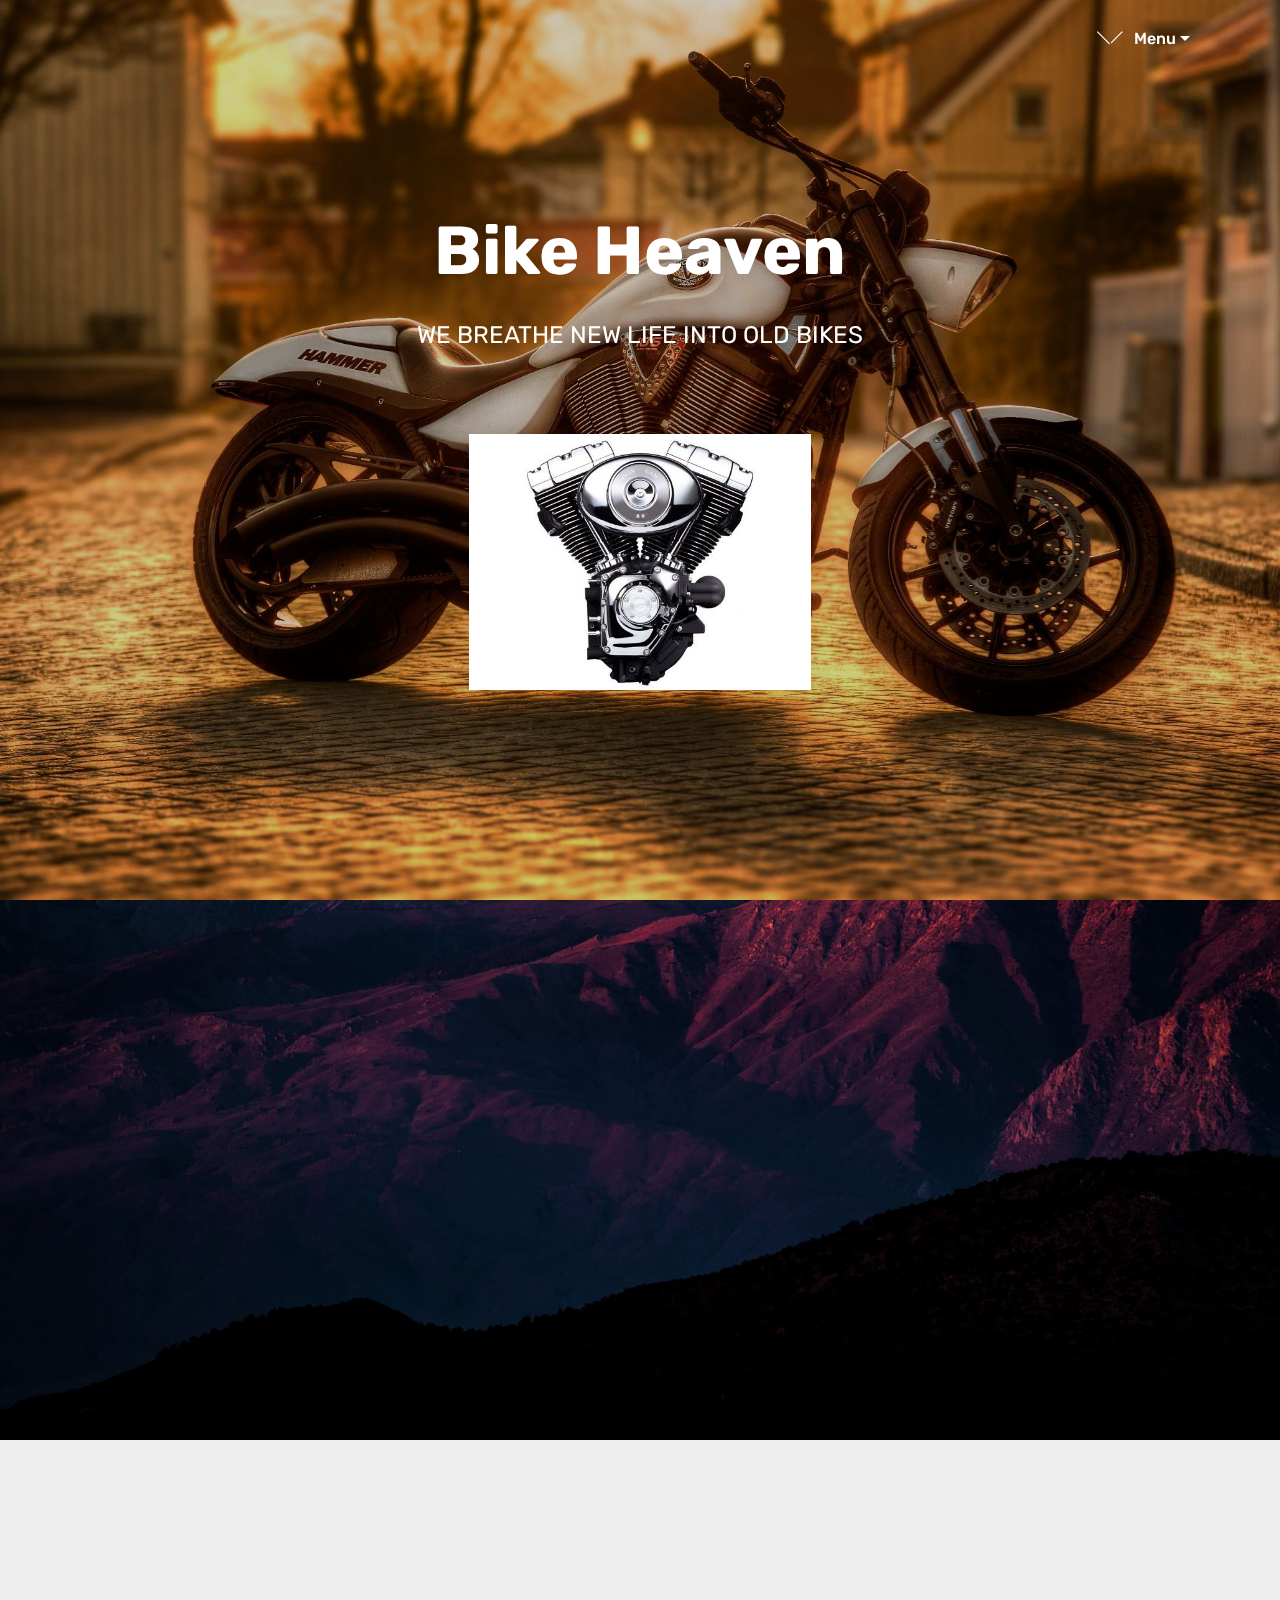
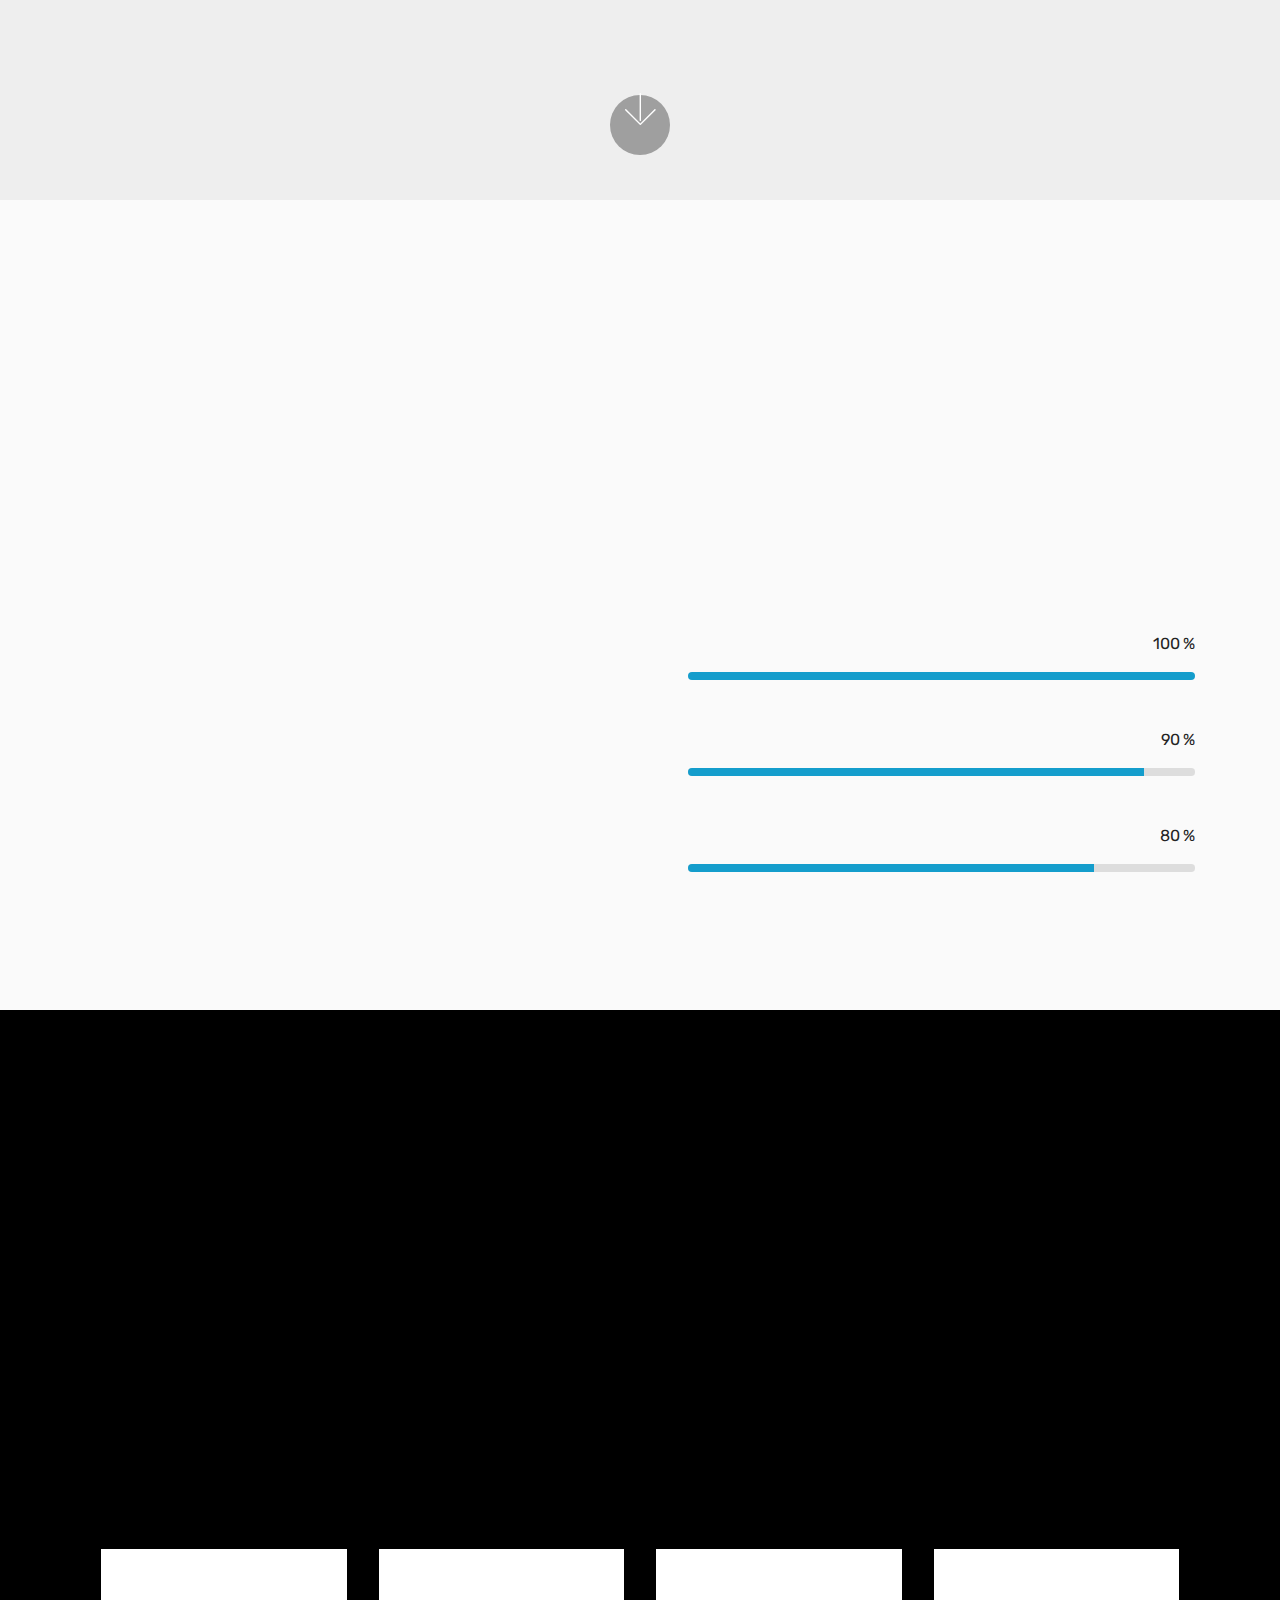
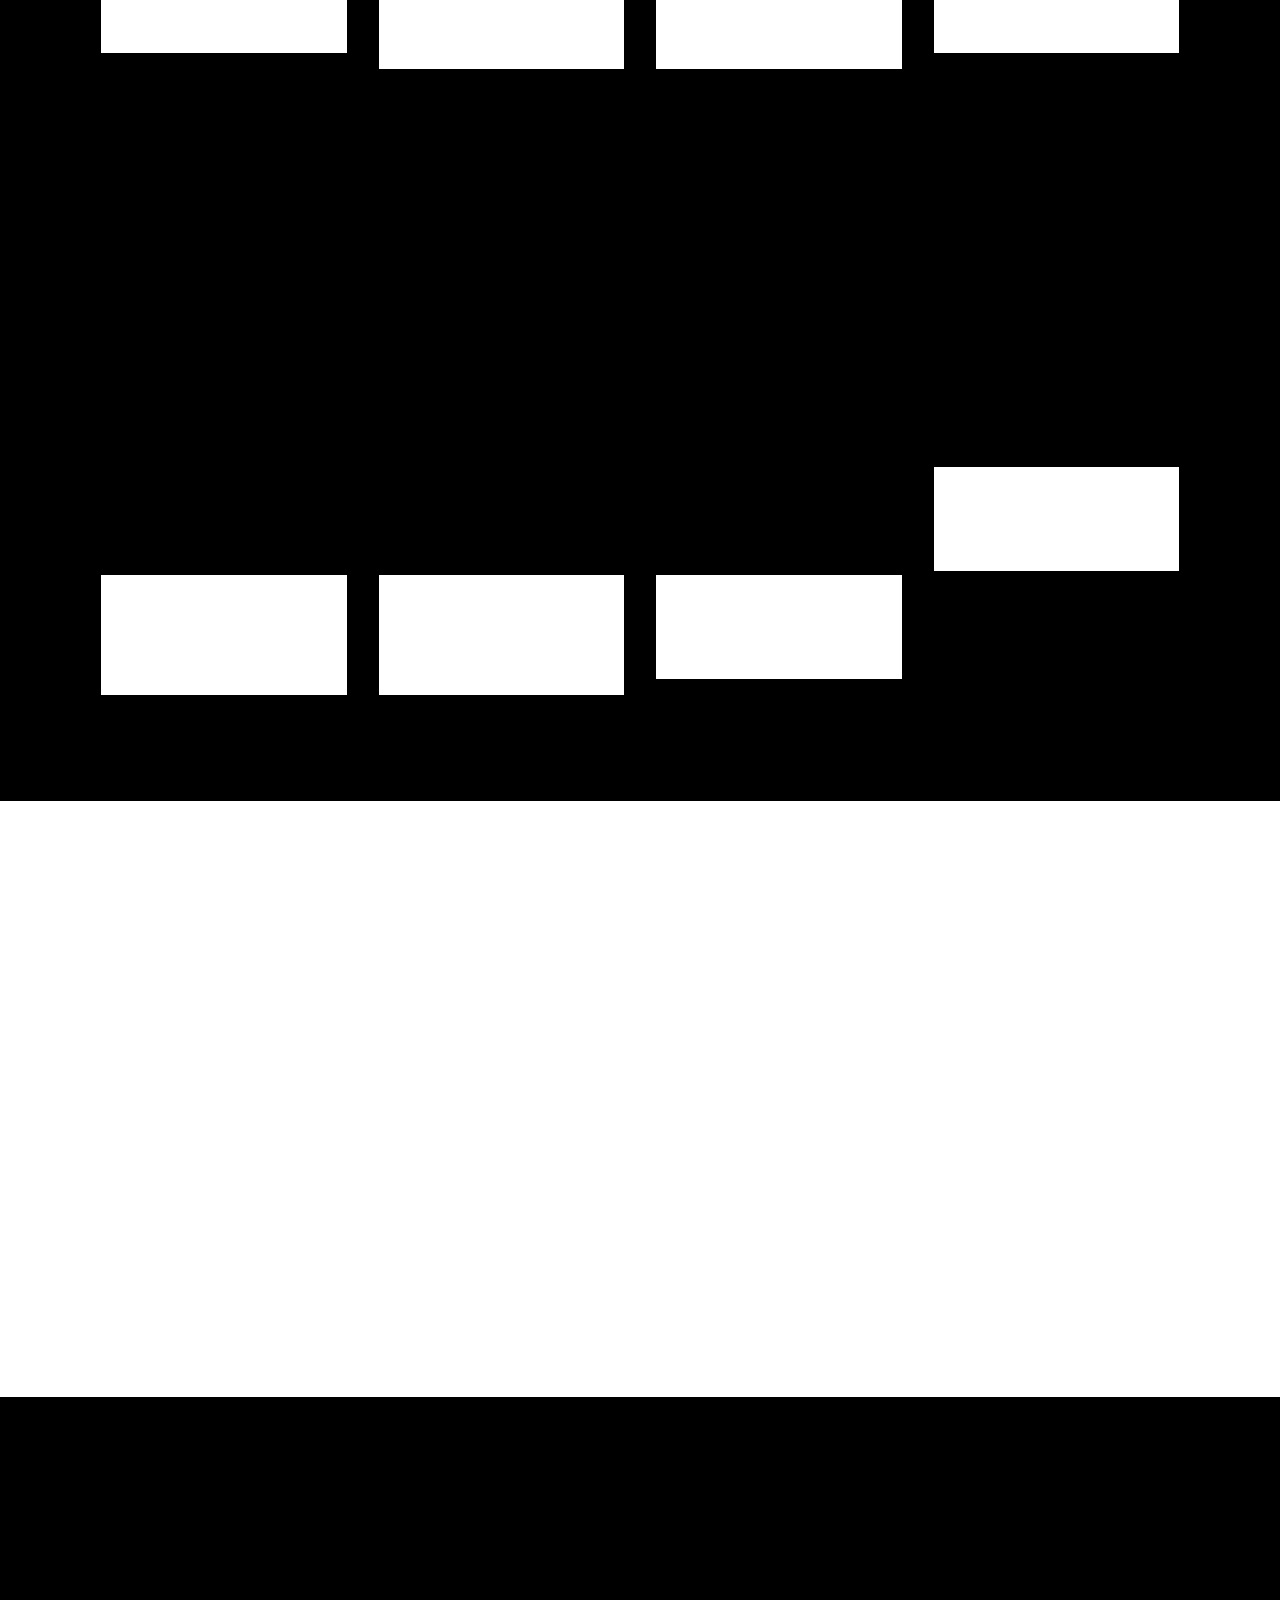
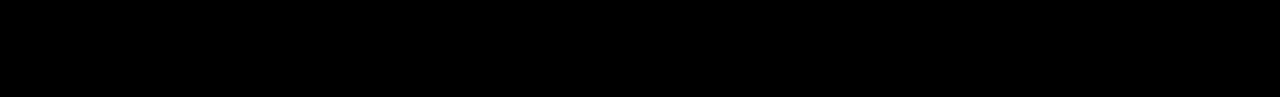
<file: index.html>
<!DOCTYPE html>
<html >
<head>
  <!-- Site made with Mobirise Website Builder v4.6.5, https://mobirise.com -->
  <meta charset="UTF-8">
  <meta http-equiv="X-UA-Compatible" content="IE=edge">
  <meta name="generator" content="Mobirise v4.6.5, mobirise.com">
  <meta name="viewport" content="width=device-width, initial-scale=1, minimum-scale=1">
  <link rel="shortcut icon" href="assets/images/eng.png" type="image/x-icon">
  <meta name="description" content="">
  <title>Home</title>
  <link rel="stylesheet" href="assets/web/assets/mobirise-icons/mobirise-icons.css">
  <link rel="stylesheet" href="assets/tether/tether.min.css">
  <link rel="stylesheet" href="assets/bootstrap/css/bootstrap.min.css">
  <link rel="stylesheet" href="assets/bootstrap/css/bootstrap-grid.min.css">
  <link rel="stylesheet" href="assets/bootstrap/css/bootstrap-reboot.min.css">
  <link rel="stylesheet" href="assets/dropdown/css/style.css">
  <link rel="stylesheet" href="assets/socicon/css/styles.css">
  <link rel="stylesheet" href="assets/animatecss/animate.min.css">
  <link rel="stylesheet" href="assets/theme/css/style.css">
  <link rel="stylesheet" href="assets/mobirise/css/mbr-additional.css" type="text/css">
  
  
  
</head>
<body>
  <section class="menu cid-qKYPZEdGdi" once="menu" id="menu1-e">

    

    <nav class="navbar navbar-expand beta-menu navbar-dropdown align-items-center navbar-fixed-top navbar-toggleable-sm bg-color transparent">
        <button class="navbar-toggler navbar-toggler-right" type="button" data-toggle="collapse" data-target="#navbarSupportedContent" aria-controls="navbarSupportedContent" aria-expanded="false" aria-label="Toggle navigation">
            <div class="hamburger">
                <span></span>
                <span></span>
                <span></span>
                <span></span>
            </div>
        </button>
        <div class="menu-logo">
            <div class="navbar-brand">
                
                <span class="navbar-caption-wrap"><a class="navbar-caption text-white display-4" href="https://mobirise.com"></a></span>
            </div>
        </div>
        <div class="collapse navbar-collapse" id="navbarSupportedContent">
            <ul class="navbar-nav nav-dropdown nav-right" data-app-modern-menu="true"><li class="nav-item dropdown open"><a class="nav-link link text-white dropdown-toggle display-4" href="https://mobirise.com" data-toggle="dropdown-submenu" aria-expanded="true"><span class="mbri-arrow-down mbr-iconfont mbr-iconfont-btn"></span>Menu</a><div class="dropdown-menu"><a class="text-white dropdown-item display-4" href="index.html">Home</a><a class="text-white dropdown-item display-4" href="page3.html" aria-expanded="true">For Sale</a><a class="text-white dropdown-item display-4" href="page4.html" aria-expanded="true">Contact</a></div></li></ul>
            
        </div>
    </nav>
</section>

<section class="engine"><a href="https://mobirise.ws/j">design your own website</a></section><section class="header4 cid-qKYRzkifFM mbr-fullscreen mbr-parallax-background" id="header4-h">

    

    <div class="mbr-overlay" style="opacity: 0.2; background-color: rgb(0, 0, 0);">
    </div>

    <div class="container">
        <div class="row justify-content-md-center">
            <div class="media-content col-md-10">
                <h1 class="mbr-section-title align-center mbr-white pb-3 mbr-bold mbr-fonts-style display-1">Bike Heaven</h1>
                
                <div class="mbr-text align-center mbr-white pb-3">
                    <p class="mbr-text mbr-fonts-style display-5">WE BREATHE NEW LIFE INTO OLD BIKES
                    </p>
                </div>
                
            </div>
            <div class="mbr-figure pt-5">
                <img src="assets/images/3-550x412.jpg" alt="Mobirise" title="" style="width: 30%;">
            </div>
        </div>
    </div>
</section>

<section class="cid-qMRdvlUzUF mbr-fullscreen mbr-parallax-background" id="header2-1g">

    

    

    <div class="container align-center">
        <div class="row justify-content-md-center">
            <div class="mbr-white col-md-10">
                <h1 class="mbr-section-title mbr-bold pb-3 mbr-fonts-style display-1">WE BREATHE NEW LIFE INTO OLD BIKES</h1>
                
                <p class="mbr-text pb-3 mbr-fonts-style display-5">Choices are often hard when choosing between multitudes of brands, products, designs, functionalities etc. But the choice is harder when there are a few best quality accessories vying for your attention. International, top quality companies such as Studds and Eecos are battling the battle of the brands to give you the best in bike helmets and other products. When a few amazing companies are handpicked for you on the basis of aesthetics and functionally, you get the choice to explore the strengths and weaknesses, the pros and cons, along with the benefits of buying each product. This can help you in making a wise and informed decision. Explore further to find more brands of bike gear.</p>
                
            </div>
        </div>
    </div>
    <div class="mbr-arrow hidden-sm-down" aria-hidden="true">
        <a href="#next">
            <i class="mbri-down mbr-iconfont"></i>
        </a>
    </div>
</section>

<section class="progress-bars2 cid-qMRjX0xzjI" id="progress-bars2-1r">
    
     

    

    <div class="container">
        <h2 class="mbr-section-title pb-3 align-center mbr-fonts-style display-2">Just imagine if your bike can be serviced at your doorstep be it your home or office in Palghar, at your convenience how would that sound? Great! isn't it ...</h2>

        <h3 class="mbr-section-subtitle mbr-fonts-style display-5"></h3>

        <div class="row pt-5 mt-5">
            <div class="col-md-6 text-elements">
                <h4 class="section-content-title pb-3 align-left mbr-fonts-style display-5">
                    A modular approach  
                </h4>
                <p class="section-content-text align-left mbr-fonts-style display-7">
                    We have a well-trained &amp; experienced bike service professionals who will provide you quality service at your doorstep.
                </p>
            </div>
            <div class="progress_elements col-md-6">
                <div class="progress1 pb-5">
                    <div class="title-wrap">
                        <div class="progressbar-title mbr-fonts-style display-7">
                            <p>
                                QUALITY</p>
                        </div>
                        <div class="progress_value mbr-fonts-style display-7">
                            <div class="progressbar-number">
                            </div>
                            <span>%</span>
                        </div>
                    </div>
                    <progress class="progress progress-primary " max="100" value="100">
                    </progress>
                </div>
                 
                <div class="progress2 pb-5">
                    <div class="title-wrap">
                        <div class="progressbar-title mbr-fonts-style display-7">
                            <p>
                                TRUST</p>
                        </div>
                    <div class="progress_value mbr-fonts-style display-7">
                        <div class="progressbar-number">
                        </div>
                        <span>%</span>
                    </div>
                    </div>
                    <progress class="progress progress-primary" max="100" value="90">
                    </progress>
                </div>
                
                <div class="progress3 pb-5">
                    <div class="title-wrap">
                        <div class="progressbar-title mbr-fonts-style display-7">
                            <p>
                                TRANSPARENCY
                            </p>
                        </div>
                    <div class="progress_value mbr-fonts-style display-7">
                        <div class="progressbar-number">
                        </div>
                        <span>%</span>
                    </div>
                    </div>
                    <progress class="progress progress-primary" max="100" value="80">
                    </progress>
                </div>
                
                
            
                
            </div>
        </div>
    </div>
</section>

<section class="features18 popup-btn-cards cid-qMRdGctJ3t" id="features18-1h">

    

    
    <div class="container">
        <h2 class="mbr-section-title pb-3 align-center mbr-fonts-style display-5"><strong>You Book, We Service!
</strong><div><br></div><br><div>We’ll pick up your bike, wave a magic wand over it and hand it back to you as good as new!</div></h2>
        
        <div class="media-container-row pt-5 ">
            <div class="card p-3 col-12 col-md-6 col-lg-3">
                <div class="card-wrapper ">
                    <div class="card-img">
                        <div class="mbr-overlay"></div>
                        <div class="mbr-section-btn text-center"><a href="page4.html" class="btn btn-primary display-4">Learn More</a></div>
                        <img src="assets/images/1-1-220x220.jpg" alt="Mobirise" title="">
                    </div>
                    <div class="card-box">
                        <h4 class="card-title mbr-fonts-style display-7">Oil Change</h4>
                        <p class="mbr-text mbr-fonts-style align-left display-7"></p>
                    </div>
                </div>
            </div>
            <div class="card p-3 col-12 col-md-6 col-lg-3">
                <div class="card-wrapper">
                    <div class="card-img">
                        <div class="mbr-overlay"></div>
                        <div class="mbr-section-btn text-center"><a href="page4.html" class="btn btn-primary display-4">Learn More</a></div>
                        <img src="assets/images/2-1-220x220.jpg" alt="Mobirise" title="">
                    </div>
                    <div class="card-box">
                        <h4 class="card-title mbr-fonts-style display-7">Chain Greasing &amp; Adjustment</h4>
                        <p class="mbr-text mbr-fonts-style display-7"></p>
                    </div>
                </div>
            </div>

            <div class="card p-3 col-12 col-md-6 col-lg-3">
                <div class="card-wrapper">
                    <div class="card-img">
                        <div class="mbr-overlay"></div>
                        <div class="mbr-section-btn text-center"><a href="page4.html" class="btn btn-primary display-4">Learn More</a></div>
                        <img src="assets/images/3-1-220x220.jpg" alt="Mobirise" title="">
                    </div>
                    <div class="card-box">
                        <h4 class="card-title mbr-fonts-style display-7">Air Filter Cleaning/ Replacement</h4>
                        <p class="mbr-text mbr-fonts-style display-7"></p>
                    </div>
                </div>
            </div>

            <div class="card p-3 col-12 col-md-6 col-lg-3">
                <div class="card-wrapper">
                    <div class="card-img">
                        <div class="mbr-overlay"></div>
                        <div class="mbr-section-btn text-center"><a href="page4.html" class="btn btn-primary display-4">Learn More</a></div>
                        <img src="assets/images/4-1-220x220.jpg" alt="Mobirise" title="">
                    </div>
                    <div class="card-box">
                        <h4 class="card-title mbr-fonts-style display-7">Break &amp; Pad Check</h4>
                        <p class="mbr-text mbr-fonts-style display-7"></p>
                    </div>
                </div>
            </div>
        </div>
    </div>
</section>

<section class="features18 popup-btn-cards cid-qMRfNtRaJg" id="features18-1m">

    

    
    <div class="container">
        
        
        <div class="media-container-row pt-5 ">
            <div class="card p-3 col-12 col-md-6 col-lg-3">
                <div class="card-wrapper ">
                    <div class="card-img">
                        <div class="mbr-overlay"></div>
                        <div class="mbr-section-btn text-center"><a href="page4.html" class="btn btn-primary display-4">Learn More</a></div>
                        <img src="assets/images/5-1-220x220.jpg" alt="Mobirise" title="">
                    </div>
                    <div class="card-box">
                        <h4 class="card-title mbr-fonts-style display-7">Carburettor Bowl Cleaning</h4>
                        <p class="mbr-text mbr-fonts-style align-left display-7"></p>
                    </div>
                </div>
            </div>
            <div class="card p-3 col-12 col-md-6 col-lg-3">
                <div class="card-wrapper">
                    <div class="card-img">
                        <div class="mbr-overlay"></div>
                        <div class="mbr-section-btn text-center"><a href="page4.html" class="btn btn-primary display-4">Learn More</a></div>
                        <img src="assets/images/7-220x220.jpg" alt="Mobirise" title="">
                    </div>
                    <div class="card-box">
                        <h4 class="card-title mbr-fonts-style display-7">Spark Plug Cleaning/ Replacement</h4>
                        <p class="mbr-text mbr-fonts-style display-7"></p>
                    </div>
                </div>
            </div>

            <div class="card p-3 col-12 col-md-6 col-lg-3">
                <div class="card-wrapper">
                    <div class="card-img">
                        <div class="mbr-overlay"></div>
                        <div class="mbr-section-btn text-center"><a href="page4.html" class="btn btn-primary display-4">Learn More</a></div>
                        <img src="assets/images/6-220x220.jpg" alt="Mobirise" title="">
                    </div>
                    <div class="card-box">
                        <h4 class="card-title mbr-fonts-style display-7">Waterless Cleaning</h4>
                        <p class="mbr-text mbr-fonts-style display-7"></p>
                    </div>
                </div>
            </div>

            <div class="card p-3 col-12 col-md-6 col-lg-3">
                <div class="card-wrapper">
                    <div class="card-img">
                        <div class="mbr-overlay"></div>
                        <div class="mbr-section-btn text-center"><a href="page4.html" class="btn btn-primary display-4">Learn More</a></div>
                        <img src="assets/images/2-2-300x168.jpg" alt="Mobirise" title="">
                    </div>
                    <div class="card-box">
                        <h4 class="card-title mbr-fonts-style display-7">
                            Engine Cleanup</h4>
                        <p class="mbr-text mbr-fonts-style display-7"></p>
                    </div>
                </div>
            </div>
        </div>
    </div>
</section>

<section class="mbr-section info2 cid-qMRnbGwpte" id="info2-1u">

    

    

    <div class="container">
        <div class="row main justify-content-center">
            <div class="media-container-column col-12 col-lg-3 col-md-4">
                
            </div>
            <div class="media-container-column title col-12 col-lg-7 col-md-6">
                <h2 class="align-right mbr-bold mbr-white pb-3 mbr-fonts-style display-2">Our Service Partners</h2>
                
            </div>
        </div>
    </div>
</section>

<section class="features17 cid-qMRkwrkPaa" id="features17-1s">
    
    

    
    <div class="container-fluid">
        <div class="media-container-row">
            <div class="card p-3 col-12 col-md-6 col-lg-2">
                <div class="card-wrapper">
                    <div class="card-img">
                        <img src="assets/images/11-247x204.png" alt="Mobirise" title="">
                    </div>
                    <div class="card-box">
                        
                        
                    </div>
                </div>
            </div>

            <div class="card p-3 col-12 col-md-6 col-lg-2">
                <div class="card-wrapper">
                    <div class="card-img">
                        <img src="assets/images/logo-1-81x89.jpg" alt="Mobirise" title="">
                    </div>
                    <div class="card-box">
                        
                        
                    </div>
                </div>
            </div>

            <div class="card p-3 col-12 col-md-6 col-lg-2">
                <div class="card-wrapper">
                    <div class="card-img">
                        <img src="assets/images/logo-6-108x89.jpg" alt="Mobirise" title="">
                    </div>
                    <div class="card-box">
                        
                        
                    </div>
                </div>
            </div>

            <div class="card p-3 col-12 col-md-6 col-lg-2">
                <div class="card-wrapper">
                    <div class="card-img">
                        <img src="assets/images/logo-2-78x89.jpg" alt="Mobirise" title="">
                    </div>
                    <div class="card-box">
                        
                        
                    </div>
                </div>
            </div>
            <div class="card p-3 col-12 col-md-6 col-lg-2">
                <div class="card-wrapper">
                    <div class="card-img">
                        <img src="assets/images/logo-4-135x89.jpg" alt="Mobirise" title="">
                    </div>
                    <div class="card-box">
                        
                        
                    </div>
                </div>
            </div>
            <div class="card p-3 col-12 col-md-6 col-lg-2">
                <div class="card-wrapper">
                    <div class="card-img">
                        <img src="assets/images/logo-5-129x89.jpg" alt="Mobirise" title="">
                    </div>
                    <div class="card-box">
                        
                        
                    </div>
                </div>
            </div>
        </div>
    </div>
</section>

<section class="cid-qMR4S5AHf9" id="social-buttons2-16">

    

    

    <div class="container">
        <div class="media-container-row">
            <div class="col-md-8 align-center">
                <h2 class="pb-3 mbr-fonts-style display-2">
                    FOLLOW US!
                </h2>
                <div class="social-list pl-0 mb-0">
                    <a href="https://twitter.com/mobirise" target="_blank">
                        <span class="px-2 mbr-iconfont mbr-iconfont-social socicon-facebook socicon"></span>
                    </a>
                    <a href="https://www.facebook.com/pages/Mobirise/1616226671953247" target="_blank">
                        <span class="px-2 mbr-iconfont mbr-iconfont-social socicon-instagram socicon"></span>
                    </a>
                    <a href="https://instagram.com/mobirise" target="_blank">
                        
                    </a>
                    <a href="https://www.youtube.com/c/mobirise" target="_blank">
                        
                    </a>
                    <a href="https://plus.google.com/u/0/+Mobirise" target="_blank">
                        
                    </a>
                    <a href="https://www.behance.net/Mobirise" target="_blank">
                        
                    </a>
                </div>
            </div>
        </div>
    </div>
</section>


  <script src="assets/web/assets/jquery/jquery.min.js"></script>
  <script src="assets/popper/popper.min.js"></script>
  <script src="assets/tether/tether.min.js"></script>
  <script src="assets/bootstrap/js/bootstrap.min.js"></script>
  <script src="assets/smoothscroll/smooth-scroll.js"></script>
  <script src="assets/dropdown/js/script.min.js"></script>
  <script src="assets/viewportchecker/jquery.viewportchecker.js"></script>
  <script src="assets/parallax/jarallax.min.js"></script>
  <script src="assets/mbr-popup-btns/mbr-popup-btns.js"></script>
  <script src="assets/sociallikes/social-likes.js"></script>
  <script src="assets/touchswipe/jquery.touch-swipe.min.js"></script>
  <script src="assets/theme/js/script.js"></script>
  
  
  <input name="animation" type="hidden">
  </body>
</html>
</file>
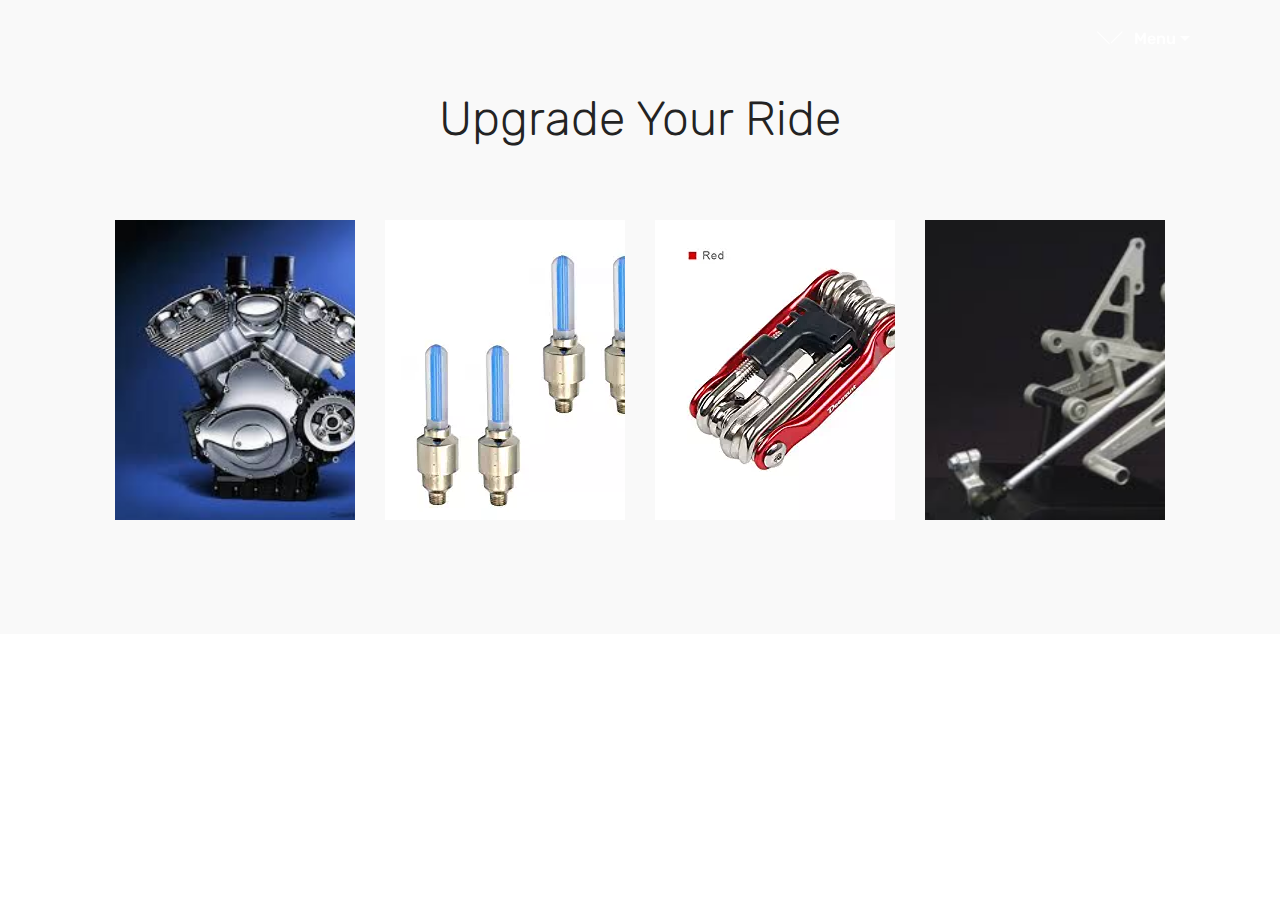
<file: page3.html>
<!DOCTYPE html>
<html >
<head>
  <!-- Site made with Mobirise Website Builder v4.6.5, https://mobirise.com -->
  <meta charset="UTF-8">
  <meta http-equiv="X-UA-Compatible" content="IE=edge">
  <meta name="generator" content="Mobirise v4.6.5, mobirise.com">
  <meta name="viewport" content="width=device-width, initial-scale=1, minimum-scale=1">
  <link rel="shortcut icon" href="assets/images/logo2.png" type="image/x-icon">
  <meta name="description" content="Site Builder Description">
  <title>For Sale</title>
  <link rel="stylesheet" href="assets/web/assets/mobirise-icons/mobirise-icons.css">
  <link rel="stylesheet" href="assets/tether/tether.min.css">
  <link rel="stylesheet" href="assets/bootstrap/css/bootstrap.min.css">
  <link rel="stylesheet" href="assets/bootstrap/css/bootstrap-grid.min.css">
  <link rel="stylesheet" href="assets/bootstrap/css/bootstrap-reboot.min.css">
  <link rel="stylesheet" href="assets/animatecss/animate.min.css">
  <link rel="stylesheet" href="assets/dropdown/css/style.css">
  <link rel="stylesheet" href="assets/theme/css/style.css">
  <link rel="stylesheet" href="assets/mobirise/css/mbr-additional.css" type="text/css">
  
  
  
</head>
<body>
  <section class="menu cid-qKYPZEdGdi" once="menu" id="menu1-r">

    

    <nav class="navbar navbar-expand beta-menu navbar-dropdown align-items-center navbar-fixed-top navbar-toggleable-sm bg-color transparent">
        <button class="navbar-toggler navbar-toggler-right" type="button" data-toggle="collapse" data-target="#navbarSupportedContent" aria-controls="navbarSupportedContent" aria-expanded="false" aria-label="Toggle navigation">
            <div class="hamburger">
                <span></span>
                <span></span>
                <span></span>
                <span></span>
            </div>
        </button>
        <div class="menu-logo">
            <div class="navbar-brand">
                
                <span class="navbar-caption-wrap"><a class="navbar-caption text-white display-4" href="https://mobirise.com"></a></span>
            </div>
        </div>
        <div class="collapse navbar-collapse" id="navbarSupportedContent">
            <ul class="navbar-nav nav-dropdown nav-right" data-app-modern-menu="true"><li class="nav-item dropdown open"><a class="nav-link link text-white dropdown-toggle display-4" href="https://mobirise.com" data-toggle="dropdown-submenu" aria-expanded="true"><span class="mbri-arrow-down mbr-iconfont mbr-iconfont-btn"></span>Menu</a><div class="dropdown-menu"><a class="text-white dropdown-item display-4" href="index.html">Home</a><a class="text-white dropdown-item display-4" href="page3.html" aria-expanded="true">For Sale</a><a class="text-white dropdown-item display-4" href="page4.html" aria-expanded="true">Contact</a></div></li></ul>
            
        </div>
    </nav>
</section>

<section class="engine"><a href="https://mobirise.ws/p">open source web page maker</a></section><section class="features15 cid-qMRDm2mmYp" id="features15-1v">

    

    
    <div class="container">
        <h2 class="mbr-section-title pb-3 align-center mbr-fonts-style display-2">
            Upgrade Your Ride</h2>
        <h3 class="mbr-section-subtitle display-5 align-center mbr-fonts-style"></h3>

        <div class="media-container-row container pt-5 mt-2">

            <div class="col-12 col-md-6 mb-4 col-lg-3">
                <div class="card flip-card p-5 align-center">
                    <div class="card-front card_cont">
                        <img src="assets/images/eng.jpg" alt="Mobirise">
                    </div>
                    <div class="card_back card_cont">
                        <h4 class="card-title display-5 py-2 mbr-fonts-style">1pc 12V 120W Black Cigarette Power Socket Plug Outlet for Car Motorcycle Motorbike Car Accesories</h4>
                        <p class="mbr-text mbr-fonts-style display-7"></p>
                    </div>
                </div>
            </div>

            <div class="col-12 col-md-6 mb-4 col-lg-3">
                
                <div class="card flip-card p-5 align-center">
                    <div class="card-front card_cont">
                        <img src="assets/images/li.png" alt="Mobirise">
                    </div>
                    <div class="card_back card_cont">
                        <h4 class="card-title py-2 mbr-fonts-style display-5">Generic (unbranded) Universal Car/Bike Tyre LED Light with Motion Sensor (Set of 4)</h4>
                        <p class="mbr-text mbr-fonts-style display-7"></p>
                    </div>
                </div>
            </div>
            
            <div class="col-12 col-md-6 mb-4 col-lg-3">
                <div class="card flip-card p-5 align-center">
                    <div class="card-front card_cont">
                        <img src="assets/images/ser.png" alt="Mobirise">
                    </div>
                    <div class="card_back card_cont">
                        <h4 class="card-title py-2 mbr-fonts-style display-5">Generic New 11 in 1 Bicycle Tool Set Bike Repair &amp; Service Kit Hex Spanner-Red</h4>
                        <p class="mbr-text mbr-fonts-style display-7"></p>
                    </div>
                </div> 
            </div>

            <div class="col-12 col-md-6 mb-4 col-lg-3">
                <div class="card flip-card p-5 align-center">
                    <div class="card-front card_cont">
                        <img src="assets/images/rear.jpg" alt="Mobirise">
                    </div>
                    <div class="card_back card_cont">
                        <h4 class="card-title py-2 mbr-fonts-style display-5">&nbsp;Motorcycle Engine Overhaul Set with Lights &amp; Sound Mechanics Construction Toy Modification Playset – (20 Pieces)</h4>
                        <p class="mbr-text mbr-fonts-style display-7">
                            Publish your website to a local drive, FTP or host on Amazon S3, Google Cloud, Github Pages. Don't be a hostage to just one platform or service provider.
                        </p>
                    </div>
                </div> 
            </div>
        </div>
</div></section>


  <script src="assets/web/assets/jquery/jquery.min.js"></script>
  <script src="assets/popper/popper.min.js"></script>
  <script src="assets/tether/tether.min.js"></script>
  <script src="assets/bootstrap/js/bootstrap.min.js"></script>
  <script src="assets/smoothscroll/smooth-scroll.js"></script>
  <script src="assets/touchswipe/jquery.touch-swipe.min.js"></script>
  <script src="assets/viewportchecker/jquery.viewportchecker.js"></script>
  <script src="assets/mbr-flip-card/mbr-flip-card.js"></script>
  <script src="assets/dropdown/js/script.min.js"></script>
  <script src="assets/theme/js/script.js"></script>
  
  
  <input name="animation" type="hidden">
  </body>
</html>
</file>
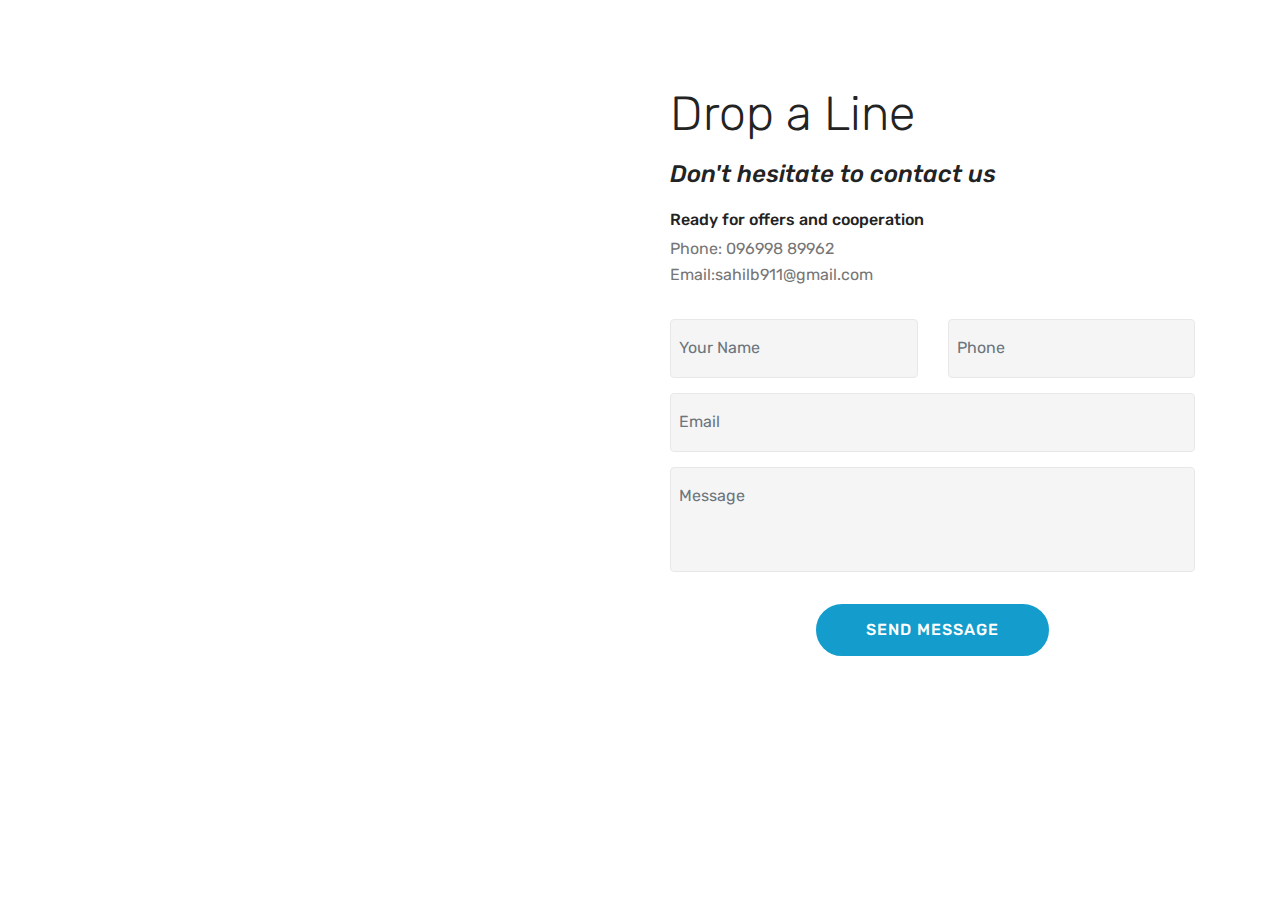
<file: page4.html>
<!DOCTYPE html>
<html >
<head>
  <!-- Site made with Mobirise Website Builder v4.6.5, https://mobirise.com -->
  <meta charset="UTF-8">
  <meta http-equiv="X-UA-Compatible" content="IE=edge">
  <meta name="generator" content="Mobirise v4.6.5, mobirise.com">
  <meta name="viewport" content="width=device-width, initial-scale=1, minimum-scale=1">
  <link rel="shortcut icon" href="assets/images/logo2.png" type="image/x-icon">
  <meta name="description" content="Website Builder Description">
  <title>Contact</title>
  <link rel="stylesheet" href="assets/web/assets/mobirise-icons/mobirise-icons.css">
  <link rel="stylesheet" href="assets/tether/tether.min.css">
  <link rel="stylesheet" href="assets/bootstrap/css/bootstrap.min.css">
  <link rel="stylesheet" href="assets/bootstrap/css/bootstrap-grid.min.css">
  <link rel="stylesheet" href="assets/bootstrap/css/bootstrap-reboot.min.css">
  <link rel="stylesheet" href="assets/animatecss/animate.min.css">
  <link rel="stylesheet" href="assets/dropdown/css/style.css">
  <link rel="stylesheet" href="assets/theme/css/style.css">
  <link rel="stylesheet" href="assets/mobirise/css/mbr-additional.css" type="text/css">
  
  
  
</head>
<body>
  <section class="menu cid-qKYPZEdGdi" once="menu" id="menu1-v">

    

    <nav class="navbar navbar-expand beta-menu navbar-dropdown align-items-center navbar-fixed-top navbar-toggleable-sm bg-color transparent">
        <button class="navbar-toggler navbar-toggler-right" type="button" data-toggle="collapse" data-target="#navbarSupportedContent" aria-controls="navbarSupportedContent" aria-expanded="false" aria-label="Toggle navigation">
            <div class="hamburger">
                <span></span>
                <span></span>
                <span></span>
                <span></span>
            </div>
        </button>
        <div class="menu-logo">
            <div class="navbar-brand">
                
                <span class="navbar-caption-wrap"><a class="navbar-caption text-white display-4" href="https://mobirise.com"></a></span>
            </div>
        </div>
        <div class="collapse navbar-collapse" id="navbarSupportedContent">
            <ul class="navbar-nav nav-dropdown nav-right" data-app-modern-menu="true"><li class="nav-item dropdown open"><a class="nav-link link text-white dropdown-toggle display-4" href="https://mobirise.com" data-toggle="dropdown-submenu" aria-expanded="true"><span class="mbri-arrow-down mbr-iconfont mbr-iconfont-btn"></span>Menu</a><div class="dropdown-menu"><a class="text-white dropdown-item display-4" href="index.html">Home</a><a class="text-white dropdown-item display-4" href="page3.html" aria-expanded="true">For Sale</a><a class="text-white dropdown-item display-4" href="page4.html" aria-expanded="true">Contact</a></div></li></ul>
            
        </div>
    </nav>
</section>

<section class="engine"><a href="https://mobirise.ws/p">open source website creator</a></section><section class="mbr-section form4 cid-qLly90LrgJ" id="form4-w">

    

    
    <div class="container">
        <div class="row">
            <div class="col-md-6">
                <div class="google-map"><iframe frameborder="0" style="border:0" src="https://www.google.com/maps/embed/v1/place?key=AIzaSyA0Dx_boXQiwvdz8sJHoYeZNVTdoWONYkU&amp;q=place_id:ChIJMxsg3yy35zsRsXtsVzGsrbE" allowfullscreen=""></iframe></div>
            </div>
            <div class="col-md-6">
                <h2 class="pb-3 align-left mbr-fonts-style display-2">
                    Drop a Line
                </h2>
                <div>
                    <div class="icon-block pb-3">
                        
                        <h4 class="icon-block__title align-left mbr-fonts-style display-5">
                            Don't hesitate to contact us
                        </h4>
                    </div>
                    <div class="icon-contacts pb-3">
                        <h5 class="align-left mbr-fonts-style display-7">
                            Ready for offers and cooperation
                        </h5>
                        <p class="mbr-text align-left mbr-fonts-style display-7">
                            Phone: 096998 89962 <br>
                            Email:sahilb911@gmail.com
                        </p>
                    </div>
                </div>
                <div data-form-type="formoid">
                    <div data-form-alert="" hidden="">
                        Thanks for filling out the form!
                    </div>
                    <form class="block mbr-form" action="https://mobirise.com/" method="post" data-form-title="Mobirise Form"><input type="hidden" name="email" data-form-email="true" value="yTASPM4XpEIO3NzuXix7h8p8GNxT+2WhSNP++/h7fgOOfMtwWbBttA8j/2r1E3GW/bMr+O0XEv5Zc0tTzogiEg6x3W2tKXIMUyqgQNeDYpDx9E3tRdUzlmwOT5A/7G5d" data-form-field="Email">
                        <div class="row">
                            <div class="col-md-6 multi-horizontal" data-for="name">
                                <input type="text" class="form-control input" name="name" data-form-field="Name" placeholder="Your Name" required="" id="name-form4-w">
                            </div>
                            <div class="col-md-6 multi-horizontal" data-for="phone">
                                <input type="text" class="form-control input" name="phone" data-form-field="Phone" placeholder="Phone" required="" id="phone-form4-w">
                            </div>
                            <div class="col-md-12" data-for="email">
                                <input type="text" class="form-control input" name="email" data-form-field="Email" placeholder="Email" required="" id="email-form4-w">
                            </div>
                            <div class="col-md-12" data-for="message">
                                <textarea class="form-control input" name="message" rows="3" data-form-field="Message" placeholder="Message" style="resize:none" id="message-form4-w"></textarea>
                            </div>
                            <div class="input-group-btn col-md-12" style="margin-top: 10px;">
                                <button href="" type="submit" class="btn btn-primary btn-form display-4">SEND MESSAGE</button>
                            </div>
                        </div>
                    </form>
                </div>
            </div>
        </div>
    </div>
</section>


  <script src="assets/web/assets/jquery/jquery.min.js"></script>
  <script src="assets/popper/popper.min.js"></script>
  <script src="assets/tether/tether.min.js"></script>
  <script src="assets/bootstrap/js/bootstrap.min.js"></script>
  <script src="assets/smoothscroll/smooth-scroll.js"></script>
  <script src="assets/touchswipe/jquery.touch-swipe.min.js"></script>
  <script src="assets/viewportchecker/jquery.viewportchecker.js"></script>
  <script src="assets/dropdown/js/script.min.js"></script>
  <script src="assets/theme/js/script.js"></script>
  <script src="assets/formoid/formoid.min.js"></script>
  
  
  <input name="animation" type="hidden">
  </body>
</html>
</file>
<file: assets/web/assets/mobirise-icons/mobirise-icons.css>
@font-face {
  font-family: 'MobiriseIcons';
  src:  url('mobirise-icons.eot?spat4u');
  src:  url('mobirise-icons.eot?spat4u#iefix') format('embedded-opentype'),
    url('mobirise-icons.ttf?spat4u') format('truetype'),
    url('mobirise-icons.woff?spat4u') format('woff'),
    url('mobirise-icons.svg?spat4u#MobiriseIcons') format('svg');
  font-weight: normal;
  font-style: normal;
}

[class^="mbri-"], [class*=" mbri-"] {
  /* use !important to prevent issues with browser extensions that change fonts */
  font-family: MobiriseIcons !important;
  speak: none;
  font-style: normal;
  font-weight: normal;
  font-variant: normal;
  text-transform: none;
  line-height: 1;

  /* Better Font Rendering =========== */
  -webkit-font-smoothing: antialiased;
  -moz-osx-font-smoothing: grayscale;
}

.mbri-add-submenu:before {
  content: "\e900";
}
.mbri-alert:before {
  content: "\e901";
}
.mbri-align-center:before {
  content: "\e902";
}
.mbri-align-justify:before {
  content: "\e903";
}
.mbri-align-left:before {
  content: "\e904";
}
.mbri-align-right:before {
  content: "\e905";
}
.mbri-android:before {
  content: "\e906";
}
.mbri-apple:before {
  content: "\e907";
}
.mbri-arrow-down:before {
  content: "\e908";
}
.mbri-arrow-next:before {
  content: "\e909";
}
.mbri-arrow-prev:before {
  content: "\e90a";
}
.mbri-arrow-up:before {
  content: "\e90b";
}
.mbri-bold:before {
  content: "\e90c";
}
.mbri-bookmark:before {
  content: "\e90d";
}
.mbri-bootstrap:before {
  content: "\e90e";
}
.mbri-briefcase:before {
  content: "\e90f";
}
.mbri-browse:before {
  content: "\e910";
}
.mbri-bulleted-list:before {
  content: "\e911";
}
.mbri-calendar:before {
  content: "\e912";
}
.mbri-camera:before {
  content: "\e913";
}
.mbri-cart-add:before {
  content: "\e914";
}
.mbri-cart-full:before {
  content: "\e915";
}
.mbri-cash:before {
  content: "\e916";
}
.mbri-change-style:before {
  content: "\e917";
}
.mbri-chat:before {
  content: "\e918";
}
.mbri-clock:before {
  content: "\e919";
}
.mbri-close:before {
  content: "\e91a";
}
.mbri-cloud:before {
  content: "\e91b";
}
.mbri-code:before {
  content: "\e91c";
}
.mbri-contact-form:before {
  content: "\e91d";
}
.mbri-credit-card:before {
  content: "\e91e";
}
.mbri-cursor-click:before {
  content: "\e91f";
}
.mbri-cust-feedback:before {
  content: "\e920";
}
.mbri-database:before {
  content: "\e921";
}
.mbri-delivery:before {
  content: "\e922";
}
.mbri-desktop:before {
  content: "\e923";
}
.mbri-devices:before {
  content: "\e924";
}
.mbri-down:before {
  content: "\e925";
}
.mbri-download:before {
  content: "\e989";
}
.mbri-drag-n-drop:before {
  content: "\e927";
}
.mbri-drag-n-drop2:before {
  content: "\e928";
}
.mbri-edit:before {
  content: "\e929";
}
.mbri-edit2:before {
  content: "\e92a";
}
.mbri-error:before {
  content: "\e92b";
}
.mbri-extension:before {
  content: "\e92c";
}
.mbri-features:before {
  content: "\e92d";
}
.mbri-file:before {
  content: "\e92e";
}
.mbri-flag:before {
  content: "\e92f";
}
.mbri-folder:before {
  content: "\e930";
}
.mbri-gift:before {
  content: "\e931";
}
.mbri-github:before {
  content: "\e932";
}
.mbri-globe:before {
  content: "\e933";
}
.mbri-globe-2:before {
  content: "\e934";
}
.mbri-growing-chart:before {
  content: "\e935";
}
.mbri-hearth:before {
  content: "\e936";
}
.mbri-help:before {
  content: "\e937";
}
.mbri-home:before {
  content: "\e938";
}
.mbri-hot-cup:before {
  content: "\e939";
}
.mbri-idea:before {
  content: "\e93a";
}
.mbri-image-gallery:before {
  content: "\e93b";
}
.mbri-image-slider:before {
  content: "\e93c";
}
.mbri-info:before {
  content: "\e93d";
}
.mbri-italic:before {
  content: "\e93e";
}
.mbri-key:before {
  content: "\e93f";
}
.mbri-laptop:before {
  content: "\e940";
}
.mbri-layers:before {
  content: "\e941";
}
.mbri-left-right:before {
  content: "\e942";
}
.mbri-left:before {
  content: "\e943";
}
.mbri-letter:before {
  content: "\e944";
}
.mbri-like:before {
  content: "\e945";
}
.mbri-link:before {
  content: "\e946";
}
.mbri-lock:before {
  content: "\e947";
}
.mbri-login:before {
  content: "\e948";
}
.mbri-logout:before {
  content: "\e949";
}
.mbri-magic-stick:before {
  content: "\e94a";
}
.mbri-map-pin:before {
  content: "\e94b";
}
.mbri-menu:before {
  content: "\e94c";
}
.mbri-mobile:before {
  content: "\e94d";
}
.mbri-mobile2:before {
  content: "\e94e";
}
.mbri-mobirise:before {
  content: "\e94f";
}
.mbri-more-horizontal:before {
  content: "\e950";
}
.mbri-more-vertical:before {
  content: "\e951";
}
.mbri-music:before {
  content: "\e952";
}
.mbri-new-file:before {
  content: "\e953";
}
.mbri-numbered-list:before {
  content: "\e954";
}
.mbri-opened-folder:before {
  content: "\e955";
}
.mbri-pages:before {
  content: "\e956";
}
.mbri-paper-plane:before {
  content: "\e957";
}
.mbri-paperclip:before {
  content: "\e958";
}
.mbri-photo:before {
  content: "\e959";
}
.mbri-photos:before {
  content: "\e95a";
}
.mbri-pin:before {
  content: "\e95b";
}
.mbri-play:before {
  content: "\e95c";
}
.mbri-plus:before {
  content: "\e95d";
}
.mbri-preview:before {
  content: "\e95e";
}
.mbri-print:before {
  content: "\e95f";
}
.mbri-protect:before {
  content: "\e960";
}
.mbri-question:before {
  content: "\e961";
}
.mbri-quote-left:before {
  content: "\e962";
}
.mbri-quote-right:before {
  content: "\e963";
}
.mbri-refresh:before {
  content: "\e964";
}
.mbri-responsive:before {
  content: "\e965";
}
.mbri-right:before {
  content: "\e966";
}
.mbri-rocket:before {
  content: "\e967";
}
.mbri-sad-face:before {
  content: "\e968";
}
.mbri-sale:before {
  content: "\e969";
}
.mbri-save:before {
  content: "\e96a";
}
.mbri-search:before {
  content: "\e96b";
}
.mbri-setting:before {
  content: "\e96c";
}
.mbri-setting2:before {
  content: "\e96d";
}
.mbri-setting3:before {
  content: "\e96e";
}
.mbri-share:before {
  content: "\e96f";
}
.mbri-shopping-bag:before {
  content: "\e970";
}
.mbri-shopping-basket:before {
  content: "\e971";
}
.mbri-shopping-cart:before {
  content: "\e972";
}
.mbri-sites:before {
  content: "\e973";
}
.mbri-smile-face:before {
  content: "\e974";
}
.mbri-speed:before {
  content: "\e975";
}
.mbri-star:before {
  content: "\e976";
}
.mbri-success:before {
  content: "\e977";
}
.mbri-sun:before {
  content: "\e978";
}
.mbri-sun2:before {
  content: "\e979";
}
.mbri-tablet:before {
  content: "\e97a";
}
.mbri-tablet-vertical:before {
  content: "\e97b";
}
.mbri-target:before {
  content: "\e97c";
}
.mbri-timer:before {
  content: "\e97d";
}
.mbri-to-ftp:before {
  content: "\e97e";
}
.mbri-to-local-drive:before {
  content: "\e97f";
}
.mbri-touch-swipe:before {
  content: "\e980";
}
.mbri-touch:before {
  content: "\e981";
}
.mbri-trash:before {
  content: "\e982";
}
.mbri-underline:before {
  content: "\e983";
}
.mbri-unlink:before {
  content: "\e984";
}
.mbri-unlock:before {
  content: "\e985";
}
.mbri-up-down:before {
  content: "\e986";
}
.mbri-up:before {
  content: "\e987";
}
.mbri-update:before {
  content: "\e988";
}
.mbri-upload:before {
 content: "\e926"; 
}
.mbri-user:before {
  content: "\e98a";
}
.mbri-user2:before {
  content: "\e98b";
}
.mbri-users:before {
  content: "\e98c";
}
.mbri-video:before {
  content: "\e98d";
}
.mbri-video-play:before {
  content: "\e98e";
}
.mbri-watch:before {
  content: "\e98f";
}
.mbri-website-theme:before {
  content: "\e990";
}
.mbri-wifi:before {
  content: "\e991";
}
.mbri-windows:before {
  content: "\e992";
}
.mbri-zoom-out:before {
  content: "\e993";
}
.mbri-redo:before {
  content: "\e994";
}
.mbri-undo:before {
  content: "\e995";
}
</file>
<file: assets/dropdown/css/style.css>
.navbar-dropdown {
  left: 0;
  padding: 0;
  position: absolute;
  right: 0;
  top: 0;
  transition: all 0.45s ease;
  z-index: 1030;
  background: #282828; }
  .navbar-dropdown .navbar-logo {
    margin-right: 0.8rem;
    transition: margin 0.3s ease-in-out;
    vertical-align: middle; }
    .navbar-dropdown .navbar-logo img {
      height: 3.125rem;
      transition: all 0.3s ease-in-out; }
    .navbar-dropdown .navbar-logo.mbr-iconfont {
      font-size: 3.125rem;
      line-height: 3.125rem; }
  .navbar-dropdown .navbar-caption {
    font-weight: 700;
    white-space: normal;
    vertical-align: -4px;
    line-height: 3.125rem !important; }
    .navbar-dropdown .navbar-caption, .navbar-dropdown .navbar-caption:hover {
      color: inherit;
      text-decoration: none; }
  .navbar-dropdown .mbr-iconfont + .navbar-caption {
    vertical-align: -1px; }
  .navbar-dropdown.navbar-fixed-top {
    position: fixed; }
  .navbar-dropdown .navbar-brand span {
    vertical-align: -4px; }
  .navbar-dropdown.bg-color.transparent {
    background: none; }
  .navbar-dropdown.navbar-short .navbar-brand {
    padding: 0.625rem 0; }
    .navbar-dropdown.navbar-short .navbar-brand span {
      vertical-align: -1px; }
  .navbar-dropdown.navbar-short .navbar-caption {
    line-height: 2.375rem !important;
    vertical-align: -2px; }
  .navbar-dropdown.navbar-short .navbar-logo {
    margin-right: 0.5rem; }
    .navbar-dropdown.navbar-short .navbar-logo img {
      height: 2.375rem; }
    .navbar-dropdown.navbar-short .navbar-logo.mbr-iconfont {
      font-size: 2.375rem;
      line-height: 2.375rem; }
  .navbar-dropdown.navbar-short .mbr-table-cell {
    height: 3.625rem; }
  .navbar-dropdown .navbar-close {
    left: 0.6875rem;
    position: fixed;
    top: 0.75rem;
    z-index: 1000; }
  .navbar-dropdown .hamburger-icon {
    content: "";
    display: inline-block;
    vertical-align: middle;
    width: 16px;
    -webkit-box-shadow: 0 -6px 0 1px #282828,0 0 0 1px #282828,0 6px 0 1px #282828;
    -moz-box-shadow: 0 -6px 0 1px #282828,0 0 0 1px #282828,0 6px 0 1px #282828;
    box-shadow: 0 -6px 0 1px #282828,0 0 0 1px #282828,0 6px 0 1px #282828; }

.dropdown-menu .dropdown-toggle[data-toggle="dropdown-submenu"]::after {
  border-bottom: 0.35em solid transparent;
  border-left: 0.35em solid;
  border-right: 0;
  border-top: 0.35em solid transparent;
  margin-left: 0.3rem; }

.dropdown-menu .dropdown-item:focus {
  outline: 0; }

.nav-dropdown {
  font-size: 0.75rem;
  font-weight: 500;
  height: auto !important; }
  .nav-dropdown .nav-btn {
    padding-left: 1rem; }
  .nav-dropdown .link {
    margin: .667em 1.667em;
    font-weight: 500;
    padding: 0;
    transition: color .2s ease-in-out; }
    .nav-dropdown .link.dropdown-toggle {
      margin-right: 2.583em; }
      .nav-dropdown .link.dropdown-toggle::after {
        margin-left: .25rem;
        border-top: 0.35em solid;
        border-right: 0.35em solid transparent;
        border-left: 0.35em solid transparent;
        border-bottom: 0; }
      .nav-dropdown .link.dropdown-toggle[aria-expanded="true"] {
        margin: 0;
        padding: 0.667em 3.263em  0.667em 1.667em; }
  .nav-dropdown .link::after,
  .nav-dropdown .dropdown-item::after {
    color: inherit; }
  .nav-dropdown .btn {
    font-size: 0.75rem;
    font-weight: 700;
    letter-spacing: 0;
    margin-bottom: 0;
    padding-left: 1.25rem;
    padding-right: 1.25rem; }
  .nav-dropdown .dropdown-menu {
    border-radius: 0;
    border: 0;
    left: 0;
    margin: 0;
    padding-bottom: 1.25rem;
    padding-top: 1.25rem;
    position: relative; }
  .nav-dropdown .dropdown-submenu {
    margin-left: 0.125rem;
    top: 0; }
  .nav-dropdown .dropdown-item {
    font-weight: 500;
    line-height: 2;
    padding: 0.3846em 4.615em 0.3846em 1.5385em;
    position: relative;
    transition: color .2s ease-in-out, background-color .2s ease-in-out; }
    .nav-dropdown .dropdown-item::after {
      margin-top: -0.3077em;
      position: absolute;
      right: 1.1538em;
      top: 50%; }
    .nav-dropdown .dropdown-item:focus, .nav-dropdown .dropdown-item:hover {
      background: none; }

@media (max-width: 767px) {
  .nav-dropdown.navbar-toggleable-sm {
    bottom: 0;
    display: none;
    left: 0;
    overflow-x: hidden;
    position: fixed;
    top: 0;
    transform: translateX(-100%);
    -ms-transform: translateX(-100%);
    -webkit-transform: translateX(-100%);
    width: 18.75rem;
    z-index: 999; } }
.nav-dropdown.navbar-toggleable-xl {
  bottom: 0;
  display: none;
  left: 0;
  overflow-x: hidden;
  position: fixed;
  top: 0;
  transform: translateX(-100%);
  -ms-transform: translateX(-100%);
  -webkit-transform: translateX(-100%);
  width: 18.75rem;
  z-index: 999; }

.nav-dropdown-sm {
  display: block !important;
  overflow-x: hidden;
  overflow: auto;
  padding-top: 3.875rem; }
  .nav-dropdown-sm::after {
    content: "";
    display: block;
    height: 3rem;
    width: 100%; }
  .nav-dropdown-sm.collapse.in ~ .navbar-close {
    display: block !important; }
  .nav-dropdown-sm.collapsing, .nav-dropdown-sm.collapse.in {
    transform: translateX(0);
    -ms-transform: translateX(0);
    -webkit-transform: translateX(0);
    transition: all 0.25s ease-out;
    -webkit-transition: all 0.25s ease-out;
    background: #282828; }
  .nav-dropdown-sm.collapsing[aria-expanded="false"] {
    transform: translateX(-100%);
    -ms-transform: translateX(-100%);
    -webkit-transform: translateX(-100%); }
  .nav-dropdown-sm .nav-item {
    display: block;
    margin-left: 0 !important;
    padding-left: 0; }
  .nav-dropdown-sm .link,
  .nav-dropdown-sm .dropdown-item {
    border-top: 1px dotted rgba(255, 255, 255, 0.1);
    font-size: 0.8125rem;
    line-height: 1.6;
    margin: 0 !important;
    padding: 0.875rem 2.4rem 0.875rem 1.5625rem !important;
    position: relative;
    white-space: normal; }
    .nav-dropdown-sm .link:focus, .nav-dropdown-sm .link:hover,
    .nav-dropdown-sm .dropdown-item:focus,
    .nav-dropdown-sm .dropdown-item:hover {
      background: rgba(0, 0, 0, 0.2) !important;
      color: #c0a375; }
  .nav-dropdown-sm .nav-btn {
    position: relative;
    padding: 1.5625rem 1.5625rem 0 1.5625rem; }
    .nav-dropdown-sm .nav-btn::before {
      border-top: 1px dotted rgba(255, 255, 255, 0.1);
      content: "";
      left: 0;
      position: absolute;
      top: 0;
      width: 100%; }
    .nav-dropdown-sm .nav-btn + .nav-btn {
      padding-top: 0.625rem; }
      .nav-dropdown-sm .nav-btn + .nav-btn::before {
        display: none; }
  .nav-dropdown-sm .btn {
    padding: 0.625rem 0; }
  .nav-dropdown-sm .dropdown-toggle[data-toggle="dropdown-submenu"]::after {
    margin-left: .25rem;
    border-top: 0.35em solid;
    border-right: 0.35em solid transparent;
    border-left: 0.35em solid transparent;
    border-bottom: 0; }
  .nav-dropdown-sm .dropdown-toggle[data-toggle="dropdown-submenu"][aria-expanded="true"]::after {
    border-top: 0;
    border-right: 0.35em solid transparent;
    border-left: 0.35em solid transparent;
    border-bottom: 0.35em solid; }
  .nav-dropdown-sm .dropdown-menu {
    margin: 0;
    padding: 0;
    position: relative;
    top: 0;
    left: 0;
    width: 100%;
    border: 0;
    float: none;
    border-radius: 0;
    background: none; }
  .nav-dropdown-sm .dropdown-submenu {
    left: 100%;
    margin-left: 0.125rem;
    margin-top: -1.25rem;
    top: 0; }

.navbar-toggleable-sm .nav-dropdown .dropdown-menu {
  position: absolute; }

.navbar-toggleable-sm .nav-dropdown .dropdown-submenu {
  left: 100%;
  margin-left: 0.125rem;
  margin-top: -1.25rem;
  top: 0; }

.navbar-toggleable-sm.opened .nav-dropdown .dropdown-menu {
  position: relative; }

.navbar-toggleable-sm.opened .nav-dropdown .dropdown-submenu {
  left: 0;
  margin-left: 00rem;
  margin-top: 0rem;
  top: 0; }

.is-builder .nav-dropdown.collapsing {
  transition: none !important; }

/*# sourceMappingURL=style.css.map */
</file>
<file: assets/socicon/css/styles.css>
@charset "UTF-8";

@font-face {
  font-family: "socicon";
  src:url("../fonts/socicon.eot");
  src:url("../fonts/socicon.eot?#iefix") format("embedded-opentype"),
    url("../fonts/socicon.woff") format("woff"),
    url("../fonts/socicon.ttf") format("truetype"),
    url("../fonts/socicon.svg#socicon") format("svg");
  font-weight: normal;
  font-style: normal;

}

[data-icon]:before {
  font-family: "socicon" !important;
  content: attr(data-icon);
  font-style: normal !important;
  font-weight: normal !important;
  font-variant: normal !important;
  text-transform: none !important;
  speak: none;
  line-height: 1;
  -webkit-font-smoothing: antialiased;
  -moz-osx-font-smoothing: grayscale;
}

[class^="socicon-"]:before,
[class*=" socicon-"]:before {
  font-family: "socicon" !important;
  font-style: normal !important;
  font-weight: normal !important;
  font-variant: normal !important;
  text-transform: none !important;
  speak: none;
  line-height: 1;
  -webkit-font-smoothing: antialiased;
  -moz-osx-font-smoothing: grayscale;
}

.socicon-modelmayhem:before {
  content: "\e000";
}
.socicon-mixcloud:before {
  content: "\e001";
}
.socicon-drupal:before {
  content: "\e002";
}
.socicon-swarm:before {
  content: "\e003";
}
.socicon-istock:before {
  content: "\e004";
}
.socicon-yammer:before {
  content: "\e005";
}
.socicon-ello:before {
  content: "\e006";
}
.socicon-stackoverflow:before {
  content: "\e007";
}
.socicon-persona:before {
  content: "\e008";
}
.socicon-triplej:before {
  content: "\e009";
}
.socicon-houzz:before {
  content: "\e00a";
}
.socicon-rss:before {
  content: "\e00b";
}
.socicon-paypal:before {
  content: "\e00c";
}
.socicon-odnoklassniki:before {
  content: "\e00d";
}
.socicon-airbnb:before {
  content: "\e00e";
}
.socicon-periscope:before {
  content: "\e00f";
}
.socicon-outlook:before {
  content: "\e010";
}
.socicon-coderwall:before {
  content: "\e011";
}
.socicon-tripadvisor:before {
  content: "\e012";
}
.socicon-appnet:before {
  content: "\e013";
}
.socicon-goodreads:before {
  content: "\e014";
}
.socicon-tripit:before {
  content: "\e015";
}
.socicon-lanyrd:before {
  content: "\e016";
}
.socicon-slideshare:before {
  content: "\e017";
}
.socicon-buffer:before {
  content: "\e018";
}
.socicon-disqus:before {
  content: "\e019";
}
.socicon-vkontakte:before {
  content: "\e01a";
}
.socicon-whatsapp:before {
  content: "\e01b";
}
.socicon-patreon:before {
  content: "\e01c";
}
.socicon-storehouse:before {
  content: "\e01d";
}
.socicon-pocket:before {
  content: "\e01e";
}
.socicon-mail:before {
  content: "\e01f";
}
.socicon-blogger:before {
  content: "\e020";
}
.socicon-technorati:before {
  content: "\e021";
}
.socicon-reddit:before {
  content: "\e022";
}
.socicon-dribbble:before {
  content: "\e023";
}
.socicon-stumbleupon:before {
  content: "\e024";
}
.socicon-digg:before {
  content: "\e025";
}
.socicon-envato:before {
  content: "\e026";
}
.socicon-behance:before {
  content: "\e027";
}
.socicon-delicious:before {
  content: "\e028";
}
.socicon-deviantart:before {
  content: "\e029";
}
.socicon-forrst:before {
  content: "\e02a";
}
.socicon-play:before {
  content: "\e02b";
}
.socicon-zerply:before {
  content: "\e02c";
}
.socicon-wikipedia:before {
  content: "\e02d";
}
.socicon-apple:before {
  content: "\e02e";
}
.socicon-flattr:before {
  content: "\e02f";
}
.socicon-github:before {
  content: "\e030";
}
.socicon-renren:before {
  content: "\e031";
}
.socicon-friendfeed:before {
  content: "\e032";
}
.socicon-newsvine:before {
  content: "\e033";
}
.socicon-identica:before {
  content: "\e034";
}
.socicon-bebo:before {
  content: "\e035";
}
.socicon-zynga:before {
  content: "\e036";
}
.socicon-steam:before {
  content: "\e037";
}
.socicon-xbox:before {
  content: "\e038";
}
.socicon-windows:before {
  content: "\e039";
}
.socicon-qq:before {
  content: "\e03a";
}
.socicon-douban:before {
  content: "\e03b";
}
.socicon-meetup:before {
  content: "\e03c";
}
.socicon-playstation:before {
  content: "\e03d";
}
.socicon-android:before {
  content: "\e03e";
}
.socicon-snapchat:before {
  content: "\e03f";
}
.socicon-twitter:before {
  content: "\e040";
}
.socicon-facebook:before {
  content: "\e041";
}
.socicon-googleplus:before {
  content: "\e042";
}
.socicon-pinterest:before {
  content: "\e043";
}
.socicon-foursquare:before {
  content: "\e044";
}
.socicon-yahoo:before {
  content: "\e045";
}
.socicon-skype:before {
  content: "\e046";
}
.socicon-yelp:before {
  content: "\e047";
}
.socicon-feedburner:before {
  content: "\e048";
}
.socicon-linkedin:before {
  content: "\e049";
}
.socicon-viadeo:before {
  content: "\e04a";
}
.socicon-xing:before {
  content: "\e04b";
}
.socicon-myspace:before {
  content: "\e04c";
}
.socicon-soundcloud:before {
  content: "\e04d";
}
.socicon-spotify:before {
  content: "\e04e";
}
.socicon-grooveshark:before {
  content: "\e04f";
}
.socicon-lastfm:before {
  content: "\e050";
}
.socicon-youtube:before {
  content: "\e051";
}
.socicon-vimeo:before {
  content: "\e052";
}
.socicon-dailymotion:before {
  content: "\e053";
}
.socicon-vine:before {
  content: "\e054";
}
.socicon-flickr:before {
  content: "\e055";
}
.socicon-500px:before {
  content: "\e056";
}
.socicon-wordpress:before {
  content: "\e058";
}
.socicon-tumblr:before {
  content: "\e059";
}
.socicon-twitch:before {
  content: "\e05a";
}
.socicon-8tracks:before {
  content: "\e05b";
}
.socicon-amazon:before {
  content: "\e05c";
}
.socicon-icq:before {
  content: "\e05d";
}
.socicon-smugmug:before {
  content: "\e05e";
}
.socicon-ravelry:before {
  content: "\e05f";
}
.socicon-weibo:before {
  content: "\e060";
}
.socicon-baidu:before {
  content: "\e061";
}
.socicon-angellist:before {
  content: "\e062";
}
.socicon-ebay:before {
  content: "\e063";
}
.socicon-imdb:before {
  content: "\e064";
}
.socicon-stayfriends:before {
  content: "\e065";
}
.socicon-residentadvisor:before {
  content: "\e066";
}
.socicon-google:before {
  content: "\e067";
}
.socicon-yandex:before {
  content: "\e068";
}
.socicon-sharethis:before {
  content: "\e069";
}
.socicon-bandcamp:before {
  content: "\e06a";
}
.socicon-itunes:before {
  content: "\e06b";
}
.socicon-deezer:before {
  content: "\e06c";
}
.socicon-telegram:before {
  content: "\e06e";
}
.socicon-openid:before {
  content: "\e06f";
}
.socicon-amplement:before {
  content: "\e070";
}
.socicon-viber:before {
  content: "\e071";
}
.socicon-zomato:before {
  content: "\e072";
}
.socicon-draugiem:before {
  content: "\e074";
}
.socicon-endomodo:before {
  content: "\e075";
}
.socicon-filmweb:before {
  content: "\e076";
}
.socicon-stackexchange:before {
  content: "\e077";
}
.socicon-wykop:before {
  content: "\e078";
}
.socicon-teamspeak:before {
  content: "\e079";
}
.socicon-teamviewer:before {
  content: "\e07a";
}
.socicon-ventrilo:before {
  content: "\e07b";
}
.socicon-younow:before {
  content: "\e07c";
}
.socicon-raidcall:before {
  content: "\e07d";
}
.socicon-mumble:before {
  content: "\e07e";
}
.socicon-medium:before {
  content: "\e06d";
}
.socicon-bebee:before {
  content: "\e07f";
}
.socicon-hitbox:before {
  content: "\e080";
}
.socicon-reverbnation:before {
  content: "\e081";
}
.socicon-formulr:before {
  content: "\e082";
}
.socicon-instagram:before {
  content: "\e057";
}
.socicon-battlenet:before {
  content: "\e083";
}
.socicon-chrome:before {
  content: "\e084";
}
.socicon-discord:before {
  content: "\e086";
}
.socicon-issuu:before {
  content: "\e087";
}
.socicon-macos:before {
  content: "\e088";
}
.socicon-firefox:before {
  content: "\e089";
}
.socicon-opera:before {
  content: "\e08d";
}
.socicon-keybase:before {
  content: "\e090";
}
.socicon-alliance:before {
  content: "\e091";
}
.socicon-livejournal:before {
  content: "\e092";
}
.socicon-googlephotos:before {
  content: "\e093";
}
.socicon-horde:before {
  content: "\e094";
}
.socicon-etsy:before {
  content: "\e095";
}
.socicon-zapier:before {
  content: "\e096";
}
.socicon-google-scholar:before {
  content: "\e097";
}
.socicon-researchgate:before {
  content: "\e098";
}
.socicon-wechat:before {
  content: "\e099";
}
.socicon-strava:before {
  content: "\e09a";
}
.socicon-line:before {
  content: "\e09b";
}
.socicon-lyft:before {
  content: "\e09c";
}
.socicon-uber:before {
  content: "\e09d";
}
.socicon-songkick:before {
  content: "\e09e";
}
.socicon-viewbug:before {
  content: "\e09f";
}
.socicon-googlegroups:before {
  content: "\e0a0";
}
.socicon-quora:before {
  content: "\e073";
}
.socicon-diablo:before {
  content: "\e085";
}
.socicon-blizzard:before {
  content: "\e0a1";
}
.socicon-hearthstone:before {
  content: "\e08b";
}
.socicon-heroes:before {
  content: "\e08a";
}
.socicon-overwatch:before {
  content: "\e08c";
}
.socicon-warcraft:before {
  content: "\e08e";
}
.socicon-starcraft:before {
  content: "\e08f";
}
.socicon-beam:before {
  content: "\e0a2";
}
.socicon-curse:before {
  content: "\e0a3";
}
.socicon-player:before {
  content: "\e0a4";
}
.socicon-streamjar:before {
  content: "\e0a5";
}
.socicon-nintendo:before {
  content: "\e0a6";
}
.socicon-hellocoton:before {
  content: "\e0a7";
}
</file>
<file: assets/theme/css/style.css>
/*!
 * Mobirise v4 theme (https://mobirise.com/)
 * Copyright 2017 Mobirise
 */
section {
  background-color: #eeeeee; }

section,
.container,
.container-fluid {
  position: relative;
  word-wrap: break-word; }

a.mbr-iconfont:hover {
  text-decoration: none; }

.article .lead p, .article .lead ul, .article .lead ol, .article .lead pre, .article .lead blockquote {
  margin-bottom: 0; }

a {
  font-style: normal;
  font-weight: 400;
  cursor: pointer; }
  a, a:hover {
    text-decoration: none; }

figure {
  margin-bottom: 0; }

body {
  color: #232323; }

h1, h2, h3, h4, h5, h6,
.h1, .h2, .h3, .h4, .h5, .h6,
.display-1, .display-2, .display-3, .display-4 {
  line-height: 1;
  word-break: break-word;
  word-wrap: break-word; }

b, strong {
  font-weight: bold; }

blockquote {
  padding: 10px 0 10px 20px;
  position: relative;
  border-left: 2px solid;
  border-color: #ff3366; }

input:-webkit-autofill, input:-webkit-autofill:hover, input:-webkit-autofill:focus, input:-webkit-autofill:active {
  transition-delay: 9999s;
  transition-property: background-color, color; }

textarea[type="hidden"] {
  display: none; }

body {
  position: relative; }

section {
  background-position: 50% 50%;
  background-repeat: no-repeat;
  background-size: cover; }
  section .mbr-background-video,
  section .mbr-background-video-preview {
    position: absolute;
    bottom: 0;
    left: 0;
    right: 0;
    top: 0; }

.hidden {
  visibility: hidden; }

.mbr-z-index20 {
  z-index: 20; }

/*! Base colors */
.mbr-white {
  color: #ffffff; }

.mbr-black {
  color: #000000; }

.mbr-bg-white {
  background-color: #ffffff; }

.mbr-bg-black {
  background-color: #000000; }

/*! Text-aligns */
.align-left {
  text-align: left; }

.align-center {
  text-align: center; }

.align-right {
  text-align: right; }

@media (max-width: 767px) {
  .align-left, .align-center, .align-right, .mbr-section-btn, .mbr-section-title {
    text-align: center; } }
/*! Font-weight  */
.mbr-light {
  font-weight: 300; }

.mbr-regular {
  font-weight: 400; }

.mbr-semibold {
  font-weight: 500; }

.mbr-bold {
  font-weight: 700; }

/*! Media  */
.media-size-item {
  -webkit-flex: 1 1 auto;
  -moz-flex: 1 1 auto;
  -ms-flex: 1 1 auto;
  -o-flex: 1 1 auto;
  flex: 1 1 auto; }

.media-content {
  -webkit-flex-basis: 100%;
  flex-basis: 100%; }

.media-container-row {
  display: -ms-flexbox;
  display: -webkit-flex;
  display: flex;
  -webkit-flex-direction: row;
  -ms-flex-direction: row;
  flex-direction: row;
  -webkit-flex-wrap: wrap;
  -ms-flex-wrap: wrap;
  flex-wrap: wrap;
  -webkit-justify-content: center;
  -ms-flex-pack: center;
  justify-content: center;
  -webkit-align-content: center;
  -ms-flex-line-pack: center;
  align-content: center;
  -webkit-align-items: start;
  -ms-flex-align: start;
  align-items: start; }
  .media-container-row .media-size-item {
    width: 400px; }

.media-container-column {
  display: -ms-flexbox;
  display: -webkit-flex;
  display: flex;
  -webkit-flex-direction: column;
  -ms-flex-direction: column;
  flex-direction: column;
  -webkit-flex-wrap: wrap;
  -ms-flex-wrap: wrap;
  flex-wrap: wrap;
  -webkit-justify-content: center;
  -ms-flex-pack: center;
  justify-content: center;
  -webkit-align-content: center;
  -ms-flex-line-pack: center;
  align-content: center;
  -webkit-align-items: stretch;
  -ms-flex-align: stretch;
  align-items: stretch; }
  .media-container-column > * {
    width: 100%; }

@media (min-width: 992px) {
  .media-container-row {
    -webkit-flex-wrap: nowrap;
    -ms-flex-wrap: nowrap;
    flex-wrap: nowrap; } }
figure {
  overflow: hidden; }

figure[mbr-media-size] {
  transition: width 0.1s; }

.mbr-figure img, .mbr-figure iframe {
  display: block;
  width: 100%; }

.card {
  background-color: transparent;
  border: none; }

.card-img {
  text-align: center;
  flex-shrink: 0; }

.media {
  max-width: 100%;
  margin: 0 auto; }

.mbr-figure {
  -ms-flex-item-align: center;
  -ms-grid-row-align: center;
  -webkit-align-self: center;
  align-self: center; }

.media-container > div {
  max-width: 100%; }

.mbr-figure img, .card-img img {
  width: 100%; }

@media (max-width: 991px) {
  .media-size-item {
    width: auto !important; }

  .media {
    width: auto; }

  .mbr-figure {
    width: 100% !important; } }
/*! Buttons */
.mbr-section-btn {
  margin-left: -.25rem;
  margin-right: -.25rem;
  font-size: 0; }

nav .mbr-section-btn {
  margin-left: 0rem;
  margin-right: 0rem; }

/*! Btn icon margin */
.btn .mbr-iconfont, .btn.btn-sm .mbr-iconfont {
  cursor: pointer;
  margin-right: 0.5rem; }

.btn.btn-md .mbr-iconfont, .btn.btn-md .mbr-iconfont {
  margin-right: 0.8rem; }

.mbr-regular {
  font-weight: 400; }

.mbr-semibold {
  font-weight: 500; }

.mbr-bold {
  font-weight: 700; }

[type="submit"] {
  -webkit-appearance: none; }

/*! Full-screen */
.mbr-fullscreen .mbr-overlay {
  min-height: 100vh; }

.mbr-fullscreen {
  display: flex;
  display: -webkit-flex;
  display: -moz-flex;
  display: -ms-flex;
  display: -o-flex;
  align-items: center;
  -webkit-align-items: center;
  min-height: 100vh;
  padding-top: 3rem;
  padding-bottom: 3rem; }

/*! Map */
.map {
  height: 25rem;
  position: relative; }
  .map iframe {
    width: 100%;
    height: 100%; }

/* Form */
.form-asterisk {
  font-family: initial;
  position: absolute;
  top: -2px;
  font-weight: normal; }

/*! Scroll to top arrow */
.mbr-arrow-up {
  bottom: 25px;
  right: 90px;
  position: fixed;
  text-align: right;
  z-index: 5000;
  color: #ffffff;
  font-size: 32px;
  transform: rotate(180deg);
  -webkit-transform: rotate(180deg); }

.mbr-arrow-up a {
  background: rgba(0, 0, 0, 0.2);
  border-radius: 3px;
  color: #fff;
  display: inline-block;
  height: 60px;
  width: 60px;
  outline-style: none !important;
  position: relative;
  text-decoration: none;
  transition: all .3s ease-in-out;
  cursor: pointer;
  text-align: center; }
  .mbr-arrow-up a:hover {
    background-color: rgba(0, 0, 0, 0.4); }
  .mbr-arrow-up a i {
    line-height: 60px; }

.mbr-arrow-up-icon {
  display: block;
  color: #fff; }

.mbr-arrow-up-icon::before {
  content: "\203a";
  display: inline-block;
  font-family: serif;
  font-size: 32px;
  line-height: 1;
  font-style: normal;
  position: relative;
  top: 6px;
  left: -4px;
  -webkit-transform: rotate(-90deg);
  transform: rotate(-90deg); }

/*! Arrow Down */
.mbr-arrow {
  position: absolute;
  bottom: 45px;
  left: 50%;
  width: 60px;
  height: 60px;
  cursor: pointer;
  background-color: rgba(80, 80, 80, 0.5);
  border-radius: 50%;
  -webkit-transform: translateX(-50%);
  transform: translateX(-50%); }
  .mbr-arrow > a {
    display: inline-block;
    text-decoration: none;
    outline-style: none;
    -webkit-animation: arrowdown 1.7s ease-in-out infinite;
    animation: arrowdown 1.7s ease-in-out infinite; }
    .mbr-arrow > a > i {
      position: absolute;
      top: -2px;
      left: 15px;
      font-size: 2rem; }

@keyframes arrowdown {
  0% {
    transform: translateY(0px);
    -webkit-transform: translateY(0px); }
  50% {
    transform: translateY(-5px);
    -webkit-transform: translateY(-5px); }
  100% {
    transform: translateY(0px);
    -webkit-transform: translateY(0px); } }
@-webkit-keyframes arrowdown {
  0% {
    transform: translateY(0px);
    -webkit-transform: translateY(0px); }
  50% {
    transform: translateY(-5px);
    -webkit-transform: translateY(-5px); }
  100% {
    transform: translateY(0px);
    -webkit-transform: translateY(0px); } }
@media (max-width: 500px) {
  .mbr-arrow-up {
    left: 50%;
    right: auto;
    transform: translateX(-50%) rotate(180deg);
    -webkit-transform: translateX(-50%) rotate(180deg); } }
/*Gradients animation*/
@keyframes gradient-animation {
  from {
    background-position: 0% 100%;
    animation-timing-function: ease-in-out; }
  to {
    background-position: 100% 0%;
    animation-timing-function: ease-in-out; } }
@-webkit-keyframes gradient-animation {
  from {
    background-position: 0% 100%;
    animation-timing-function: ease-in-out; }
  to {
    background-position: 100% 0%;
    animation-timing-function: ease-in-out; } }
.bg-gradient {
  background-size: 200% 200%;
  animation: gradient-animation 5s infinite alternate;
  -webkit-animation: gradient-animation 5s infinite alternate; }

.menu .navbar-brand {
  display: -webkit-flex; }
  .menu .navbar-brand span {
    display: flex;
    display: -webkit-flex; }
  .menu .navbar-brand .navbar-caption-wrap {
    display: -webkit-flex; }
  .menu .navbar-brand .navbar-logo img {
    display: -webkit-flex; }
@media (min-width: 768px) and (max-width: 991px) {
  .menu .navbar-toggleable-sm .navbar-nav {
    display: -webkit-box;
    display: -webkit-flex;
    display: -ms-flexbox; } }
@media (min-width: 992px) {
  .menu .navbar-nav.nav-dropdown {
    display: -webkit-flex; }
  .menu .navbar-toggleable-sm .navbar-collapse {
    display: -webkit-flex !important; } }

/*# sourceMappingURL=style.css.map */
.engine {
	position: absolute;
	text-indent: -2400px;
	text-align: center;
	padding: 0;
	top: 0;
	left: -2400px;
}
</file>
<file: assets/mobirise/css/mbr-additional.css>
@import url(https://fonts.googleapis.com/css?family=Rubik:300,300i,400,400i,500,500i,700,700i,900,900i);





body {
  font-style: normal;
  line-height: 1.5;
}
.mbr-section-title {
  font-style: normal;
  line-height: 1.2;
}
.mbr-section-subtitle {
  line-height: 1.3;
}
.mbr-text {
  font-style: normal;
  line-height: 1.6;
}
.display-1 {
  font-family: 'Rubik', sans-serif;
  font-size: 4.25rem;
}
.display-1 > .mbr-iconfont {
  font-size: 6.8rem;
}
.display-2 {
  font-family: 'Rubik', sans-serif;
  font-size: 3rem;
}
.display-2 > .mbr-iconfont {
  font-size: 4.8rem;
}
.display-4 {
  font-family: 'Rubik', sans-serif;
  font-size: 1rem;
}
.display-4 > .mbr-iconfont {
  font-size: 1.6rem;
}
.display-5 {
  font-family: 'Rubik', sans-serif;
  font-size: 1.5rem;
}
.display-5 > .mbr-iconfont {
  font-size: 2.4rem;
}
.display-7 {
  font-family: 'Rubik', sans-serif;
  font-size: 1rem;
}
.display-7 > .mbr-iconfont {
  font-size: 1.6rem;
}
/* ---- Fluid typography for mobile devices ---- */
/* 1.4 - font scale ratio ( bootstrap == 1.42857 ) */
/* 100vw - current viewport width */
/* (48 - 20)  48 == 48rem == 768px, 20 == 20rem == 320px(minimal supported viewport) */
/* 0.65 - min scale variable, may vary */
@media (max-width: 768px) {
  .display-1 {
    font-size: 3.4rem;
    font-size: calc( 2.1374999999999997rem + (4.25 - 2.1374999999999997) * ((100vw - 20rem) / (48 - 20)));
    line-height: calc( 1.4 * (2.1374999999999997rem + (4.25 - 2.1374999999999997) * ((100vw - 20rem) / (48 - 20))));
  }
  .display-2 {
    font-size: 2.4rem;
    font-size: calc( 1.7rem + (3 - 1.7) * ((100vw - 20rem) / (48 - 20)));
    line-height: calc( 1.4 * (1.7rem + (3 - 1.7) * ((100vw - 20rem) / (48 - 20))));
  }
  .display-4 {
    font-size: 0.8rem;
    font-size: calc( 1rem + (1 - 1) * ((100vw - 20rem) / (48 - 20)));
    line-height: calc( 1.4 * (1rem + (1 - 1) * ((100vw - 20rem) / (48 - 20))));
  }
  .display-5 {
    font-size: 1.2rem;
    font-size: calc( 1.175rem + (1.5 - 1.175) * ((100vw - 20rem) / (48 - 20)));
    line-height: calc( 1.4 * (1.175rem + (1.5 - 1.175) * ((100vw - 20rem) / (48 - 20))));
  }
}
/* Buttons */
.btn {
  font-weight: 500;
  border-width: 2px;
  font-style: normal;
  letter-spacing: 1px;
  margin: .4rem .8rem;
  white-space: normal;
  -webkit-transition: all 0.3s ease-in-out;
  -moz-transition: all 0.3s ease-in-out;
  transition: all 0.3s ease-in-out;
  padding: 1rem 3rem;
  border-radius: 3px;
  display: inline-flex;
  align-items: center;
  justify-content: center;
  word-break: break-word;
}
.btn-sm {
  font-weight: 500;
  letter-spacing: 1px;
  -webkit-transition: all 0.3s ease-in-out;
  -moz-transition: all 0.3s ease-in-out;
  transition: all 0.3s ease-in-out;
  padding: 0.6rem 1.5rem;
  border-radius: 3px;
}
.btn-md {
  font-weight: 500;
  letter-spacing: 1px;
  margin: .4rem .8rem !important;
  -webkit-transition: all 0.3s ease-in-out;
  -moz-transition: all 0.3s ease-in-out;
  transition: all 0.3s ease-in-out;
  padding: 1rem 3rem;
  border-radius: 3px;
}
.btn-lg {
  font-weight: 500;
  letter-spacing: 1px;
  margin: .4rem .8rem !important;
  -webkit-transition: all 0.3s ease-in-out;
  -moz-transition: all 0.3s ease-in-out;
  transition: all 0.3s ease-in-out;
  padding: 1.2rem 3.2rem;
  border-radius: 3px;
}
.bg-primary {
  background-color: #149dcc !important;
}
.bg-success {
  background-color: #f7ed4a !important;
}
.bg-info {
  background-color: #82786e !important;
}
.bg-warning {
  background-color: #879a9f !important;
}
.bg-danger {
  background-color: #b1a374 !important;
}
.btn-primary,
.btn-primary:active {
  background-color: #149dcc !important;
  border-color: #149dcc !important;
  color: #ffffff !important;
}
.btn-primary:hover,
.btn-primary:focus,
.btn-primary.focus,
.btn-primary.active {
  color: #ffffff !important;
  background-color: #0d6786 !important;
  border-color: #0d6786 !important;
}
.btn-primary.disabled,
.btn-primary:disabled {
  color: #ffffff !important;
  background-color: #0d6786 !important;
  border-color: #0d6786 !important;
}
.btn-secondary,
.btn-secondary:active {
  background-color: #ff3366 !important;
  border-color: #ff3366 !important;
  color: #ffffff !important;
}
.btn-secondary:hover,
.btn-secondary:focus,
.btn-secondary.focus,
.btn-secondary.active {
  color: #ffffff !important;
  background-color: #e50039 !important;
  border-color: #e50039 !important;
}
.btn-secondary.disabled,
.btn-secondary:disabled {
  color: #ffffff !important;
  background-color: #e50039 !important;
  border-color: #e50039 !important;
}
.btn-info,
.btn-info:active {
  background-color: #82786e !important;
  border-color: #82786e !important;
  color: #ffffff !important;
}
.btn-info:hover,
.btn-info:focus,
.btn-info.focus,
.btn-info.active {
  color: #ffffff !important;
  background-color: #59524b !important;
  border-color: #59524b !important;
}
.btn-info.disabled,
.btn-info:disabled {
  color: #ffffff !important;
  background-color: #59524b !important;
  border-color: #59524b !important;
}
.btn-success,
.btn-success:active {
  background-color: #f7ed4a !important;
  border-color: #f7ed4a !important;
  color: #3f3c03 !important;
}
.btn-success:hover,
.btn-success:focus,
.btn-success.focus,
.btn-success.active {
  color: #3f3c03 !important;
  background-color: #eadd0a !important;
  border-color: #eadd0a !important;
}
.btn-success.disabled,
.btn-success:disabled {
  color: #3f3c03 !important;
  background-color: #eadd0a !important;
  border-color: #eadd0a !important;
}
.btn-warning,
.btn-warning:active {
  background-color: #879a9f !important;
  border-color: #879a9f !important;
  color: #ffffff !important;
}
.btn-warning:hover,
.btn-warning:focus,
.btn-warning.focus,
.btn-warning.active {
  color: #ffffff !important;
  background-color: #617479 !important;
  border-color: #617479 !important;
}
.btn-warning.disabled,
.btn-warning:disabled {
  color: #ffffff !important;
  background-color: #617479 !important;
  border-color: #617479 !important;
}
.btn-danger,
.btn-danger:active {
  background-color: #b1a374 !important;
  border-color: #b1a374 !important;
  color: #ffffff !important;
}
.btn-danger:hover,
.btn-danger:focus,
.btn-danger.focus,
.btn-danger.active {
  color: #ffffff !important;
  background-color: #8b7d4e !important;
  border-color: #8b7d4e !important;
}
.btn-danger.disabled,
.btn-danger:disabled {
  color: #ffffff !important;
  background-color: #8b7d4e !important;
  border-color: #8b7d4e !important;
}
.btn-white {
  color: #333333 !important;
}
.btn-white,
.btn-white:active {
  background-color: #ffffff !important;
  border-color: #ffffff !important;
  color: #808080 !important;
}
.btn-white:hover,
.btn-white:focus,
.btn-white.focus,
.btn-white.active {
  color: #808080 !important;
  background-color: #d9d9d9 !important;
  border-color: #d9d9d9 !important;
}
.btn-white.disabled,
.btn-white:disabled {
  color: #808080 !important;
  background-color: #d9d9d9 !important;
  border-color: #d9d9d9 !important;
}
.btn-black,
.btn-black:active {
  background-color: #333333 !important;
  border-color: #333333 !important;
  color: #ffffff !important;
}
.btn-black:hover,
.btn-black:focus,
.btn-black.focus,
.btn-black.active {
  color: #ffffff !important;
  background-color: #0d0d0d !important;
  border-color: #0d0d0d !important;
}
.btn-black.disabled,
.btn-black:disabled {
  color: #ffffff !important;
  background-color: #0d0d0d !important;
  border-color: #0d0d0d !important;
}
.btn-primary-outline,
.btn-primary-outline:active {
  background: none;
  border-color: #0b566f;
  color: #0b566f;
}
.btn-primary-outline:hover,
.btn-primary-outline:focus,
.btn-primary-outline.focus,
.btn-primary-outline.active {
  color: #ffffff;
  background-color: #149dcc;
  border-color: #149dcc;
}
.btn-primary-outline.disabled,
.btn-primary-outline:disabled {
  color: #ffffff !important;
  background-color: #149dcc !important;
  border-color: #149dcc !important;
}
.btn-secondary-outline,
.btn-secondary-outline:active {
  background: none;
  border-color: #cc0033;
  color: #cc0033;
}
.btn-secondary-outline:hover,
.btn-secondary-outline:focus,
.btn-secondary-outline.focus,
.btn-secondary-outline.active {
  color: #ffffff;
  background-color: #ff3366;
  border-color: #ff3366;
}
.btn-secondary-outline.disabled,
.btn-secondary-outline:disabled {
  color: #ffffff !important;
  background-color: #ff3366 !important;
  border-color: #ff3366 !important;
}
.btn-info-outline,
.btn-info-outline:active {
  background: none;
  border-color: #4b453f;
  color: #4b453f;
}
.btn-info-outline:hover,
.btn-info-outline:focus,
.btn-info-outline.focus,
.btn-info-outline.active {
  color: #ffffff;
  background-color: #82786e;
  border-color: #82786e;
}
.btn-info-outline.disabled,
.btn-info-outline:disabled {
  color: #ffffff !important;
  background-color: #82786e !important;
  border-color: #82786e !important;
}
.btn-success-outline,
.btn-success-outline:active {
  background: none;
  border-color: #d2c609;
  color: #d2c609;
}
.btn-success-outline:hover,
.btn-success-outline:focus,
.btn-success-outline.focus,
.btn-success-outline.active {
  color: #3f3c03;
  background-color: #f7ed4a;
  border-color: #f7ed4a;
}
.btn-success-outline.disabled,
.btn-success-outline:disabled {
  color: #3f3c03 !important;
  background-color: #f7ed4a !important;
  border-color: #f7ed4a !important;
}
.btn-warning-outline,
.btn-warning-outline:active {
  background: none;
  border-color: #55666b;
  color: #55666b;
}
.btn-warning-outline:hover,
.btn-warning-outline:focus,
.btn-warning-outline.focus,
.btn-warning-outline.active {
  color: #ffffff;
  background-color: #879a9f;
  border-color: #879a9f;
}
.btn-warning-outline.disabled,
.btn-warning-outline:disabled {
  color: #ffffff !important;
  background-color: #879a9f !important;
  border-color: #879a9f !important;
}
.btn-danger-outline,
.btn-danger-outline:active {
  background: none;
  border-color: #7a6e45;
  color: #7a6e45;
}
.btn-danger-outline:hover,
.btn-danger-outline:focus,
.btn-danger-outline.focus,
.btn-danger-outline.active {
  color: #ffffff;
  background-color: #b1a374;
  border-color: #b1a374;
}
.btn-danger-outline.disabled,
.btn-danger-outline:disabled {
  color: #ffffff !important;
  background-color: #b1a374 !important;
  border-color: #b1a374 !important;
}
.btn-black-outline,
.btn-black-outline:active {
  background: none;
  border-color: #000000;
  color: #000000;
}
.btn-black-outline:hover,
.btn-black-outline:focus,
.btn-black-outline.focus,
.btn-black-outline.active {
  color: #ffffff;
  background-color: #333333;
  border-color: #333333;
}
.btn-black-outline.disabled,
.btn-black-outline:disabled {
  color: #ffffff !important;
  background-color: #333333 !important;
  border-color: #333333 !important;
}
.btn-white-outline,
.btn-white-outline:active,
.btn-white-outline.active {
  background: none;
  border-color: #ffffff;
  color: #ffffff;
}
.btn-white-outline:hover,
.btn-white-outline:focus,
.btn-white-outline.focus {
  color: #333333;
  background-color: #ffffff;
  border-color: #ffffff;
}
.text-primary {
  color: #149dcc !important;
}
.text-secondary {
  color: #ff3366 !important;
}
.text-success {
  color: #f7ed4a !important;
}
.text-info {
  color: #82786e !important;
}
.text-warning {
  color: #879a9f !important;
}
.text-danger {
  color: #b1a374 !important;
}
.text-white {
  color: #ffffff !important;
}
.text-black {
  color: #000000 !important;
}
a.text-primary:hover,
a.text-primary:focus {
  color: #0b566f !important;
}
a.text-secondary:hover,
a.text-secondary:focus {
  color: #cc0033 !important;
}
a.text-success:hover,
a.text-success:focus {
  color: #d2c609 !important;
}
a.text-info:hover,
a.text-info:focus {
  color: #4b453f !important;
}
a.text-warning:hover,
a.text-warning:focus {
  color: #55666b !important;
}
a.text-danger:hover,
a.text-danger:focus {
  color: #7a6e45 !important;
}
a.text-white:hover,
a.text-white:focus {
  color: #b3b3b3 !important;
}
a.text-black:hover,
a.text-black:focus {
  color: #4d4d4d !important;
}
.alert-success {
  background-color: #70c770;
}
.alert-info {
  background-color: #82786e;
}
.alert-warning {
  background-color: #879a9f;
}
.alert-danger {
  background-color: #b1a374;
}
.mbr-section-btn a.btn:not(.btn-form) {
  border-radius: 100px;
}
.mbr-section-btn a.btn:not(.btn-form):hover,
.mbr-section-btn a.btn:not(.btn-form):focus {
  box-shadow: none !important;
}
.mbr-section-btn a.btn:not(.btn-form):hover,
.mbr-section-btn a.btn:not(.btn-form):focus {
  box-shadow: 0 10px 40px 0 rgba(0, 0, 0, 0.2) !important;
  -webkit-box-shadow: 0 10px 40px 0 rgba(0, 0, 0, 0.2) !important;
}
.mbr-gallery-filter li a {
  border-radius: 100px !important;
}
.mbr-gallery-filter li.active .btn {
  background-color: #149dcc;
  border-color: #149dcc;
  color: #ffffff;
}
.mbr-gallery-filter li.active .btn:focus {
  box-shadow: none;
}
.nav-tabs .nav-link {
  border-radius: 100px !important;
}
.btn-form {
  border-radius: 0;
}
.btn-form:hover {
  cursor: pointer;
}
a,
a:hover {
  color: #149dcc;
}
.mbr-plan-header.bg-primary .mbr-plan-subtitle,
.mbr-plan-header.bg-primary .mbr-plan-price-desc {
  color: #b4e6f8;
}
.mbr-plan-header.bg-success .mbr-plan-subtitle,
.mbr-plan-header.bg-success .mbr-plan-price-desc {
  color: #ffffff;
}
.mbr-plan-header.bg-info .mbr-plan-subtitle,
.mbr-plan-header.bg-info .mbr-plan-price-desc {
  color: #beb8b2;
}
.mbr-plan-header.bg-warning .mbr-plan-subtitle,
.mbr-plan-header.bg-warning .mbr-plan-price-desc {
  color: #ced6d8;
}
.mbr-plan-header.bg-danger .mbr-plan-subtitle,
.mbr-plan-header.bg-danger .mbr-plan-price-desc {
  color: #dfd9c6;
}
/* Scroll to top button*/
.scrollToTop_wraper {
  opacity: 0 !important;
}
#scrollToTop a i:before {
  content: '';
  position: absolute;
  height: 40%;
  top: 25%;
  background: #fff;
  width: 2px;
  left: calc(50% - 1px);
}
#scrollToTop a i:after {
  content: '';
  position: absolute;
  display: block;
  border-top: 2px solid #fff;
  border-right: 2px solid #fff;
  width: 40%;
  height: 40%;
  left: 30%;
  bottom: 30%;
  transform: rotate(135deg);
}
/* Others*/
.note-check a[data-value=Rubik] {
  font-style: normal;
}
.mbr-arrow a {
  color: #ffffff;
}
@media (max-width: 767px) {
  .mbr-arrow {
    display: none;
  }
}
.form-control-label {
  position: relative;
  cursor: pointer;
  margin-bottom: .357em;
  padding: 0;
}
.alert {
  color: #ffffff;
  border-radius: 0;
  border: 0;
  font-size: .875rem;
  line-height: 1.5;
  margin-bottom: 1.875rem;
  padding: 1.25rem;
  position: relative;
}
.alert.alert-form::after {
  background-color: inherit;
  bottom: -7px;
  content: "";
  display: block;
  height: 14px;
  left: 50%;
  margin-left: -7px;
  position: absolute;
  transform: rotate(45deg);
  width: 14px;
}
.form-control {
  background-color: #f5f5f5;
  box-shadow: none;
  color: #565656;
  font-family: 'Rubik', sans-serif;
  font-size: 1rem;
  line-height: 1.43;
  min-height: 3.5em;
  padding: 1.07em .5em;
}
.form-control > .mbr-iconfont {
  font-size: 1.6rem;
}
.form-control,
.form-control:focus {
  border: 1px solid #e8e8e8;
}
.form-active .form-control:invalid {
  border-color: red;
}
.mbr-overlay {
  background-color: #000;
  bottom: 0;
  left: 0;
  opacity: .5;
  position: absolute;
  right: 0;
  top: 0;
  z-index: 0;
}
blockquote {
  font-style: italic;
  padding: 10px 0 10px 20px;
  font-size: 1.09rem;
  position: relative;
  border-color: #149dcc;
  border-width: 3px;
}
ul,
ol,
pre,
blockquote {
  margin-bottom: 2.3125rem;
}
pre {
  background: #f4f4f4;
  padding: 10px 24px;
  white-space: pre-wrap;
}
.inactive {
  -webkit-user-select: none;
  -moz-user-select: none;
  -ms-user-select: none;
  user-select: none;
  pointer-events: none;
  -webkit-user-drag: none;
  user-drag: none;
}
.mbr-section__comments .row {
  justify-content: center;
}
/* Forms */
.mbr-form .btn {
  margin: .4rem 0;
}
.mbr-form .input-group-btn a.btn {
  border-radius: 100px !important;
}
.mbr-form .input-group-btn a.btn:hover {
  box-shadow: 0 10px 40px 0 rgba(0, 0, 0, 0.2);
}
.mbr-form .input-group-btn button[type="submit"] {
  border-radius: 100px !important;
  padding: 1rem 3rem;
}
.mbr-form .input-group-btn button[type="submit"]:hover {
  box-shadow: 0 10px 40px 0 rgba(0, 0, 0, 0.2);
}
.form2 .form-control {
  border-top-left-radius: 100px;
  border-bottom-left-radius: 100px;
}
.form2 .input-group-btn a.btn {
  border-top-left-radius: 0 !important;
  border-bottom-left-radius: 0 !important;
}
.form2 .input-group-btn button[type="submit"] {
  border-top-left-radius: 0 !important;
  border-bottom-left-radius: 0 !important;
}
.form3 input[type="email"] {
  border-radius: 100px !important;
}
@media (max-width: 349px) {
  .form2 input[type="email"] {
    border-radius: 100px !important;
  }
  .form2 .input-group-btn a.btn {
    border-radius: 100px !important;
  }
  .form2 .input-group-btn button[type="submit"] {
    border-radius: 100px !important;
  }
}
@media (max-width: 767px) {
  .btn {
    font-size: .75rem !important;
  }
  .btn .mbr-iconfont {
    font-size: 1rem !important;
  }
}
/* Social block */
.btn-social {
  font-size: 20px;
  border-radius: 50%;
  padding: 0;
  width: 44px;
  height: 44px;
  line-height: 44px;
  text-align: center;
  position: relative;
  border: 2px solid #c0a375;
  border-color: #149dcc;
  color: #232323;
  cursor: pointer;
}
.btn-social i {
  top: 0;
  line-height: 44px;
  width: 44px;
}
.btn-social:hover {
  color: #fff;
  background: #149dcc;
}
.btn-social + .btn {
  margin-left: .1rem;
}
/* Footer */
.mbr-footer-content li::before,
.mbr-footer .mbr-contacts li::before {
  background: #149dcc;
}
.mbr-footer-content li a:hover,
.mbr-footer .mbr-contacts li a:hover {
  color: #149dcc;
}
.footer3 input[type="email"],
.footer4 input[type="email"] {
  border-radius: 100px !important;
}
.footer3 .input-group-btn a.btn,
.footer4 .input-group-btn a.btn {
  border-radius: 100px !important;
}
.footer3 .input-group-btn button[type="submit"],
.footer4 .input-group-btn button[type="submit"] {
  border-radius: 100px !important;
}
/* Headers*/
.header13 .form-inline input[type="email"],
.header14 .form-inline input[type="email"] {
  border-radius: 100px;
}
.header13 .form-inline input[type="text"],
.header14 .form-inline input[type="text"] {
  border-radius: 100px;
}
.header13 .form-inline input[type="tel"],
.header14 .form-inline input[type="tel"] {
  border-radius: 100px;
}
.header13 .form-inline a.btn,
.header14 .form-inline a.btn {
  border-radius: 100px;
}
.header13 .form-inline button,
.header14 .form-inline button {
  border-radius: 100px !important;
}
.offset-1 {
  margin-left: 8.33333%;
}
.offset-2 {
  margin-left: 16.66667%;
}
.offset-3 {
  margin-left: 25%;
}
.offset-4 {
  margin-left: 33.33333%;
}
.offset-5 {
  margin-left: 41.66667%;
}
.offset-6 {
  margin-left: 50%;
}
.offset-7 {
  margin-left: 58.33333%;
}
.offset-8 {
  margin-left: 66.66667%;
}
.offset-9 {
  margin-left: 75%;
}
.offset-10 {
  margin-left: 83.33333%;
}
.offset-11 {
  margin-left: 91.66667%;
}
@media (min-width: 576px) {
  .offset-sm-0 {
    margin-left: 0%;
  }
  .offset-sm-1 {
    margin-left: 8.33333%;
  }
  .offset-sm-2 {
    margin-left: 16.66667%;
  }
  .offset-sm-3 {
    margin-left: 25%;
  }
  .offset-sm-4 {
    margin-left: 33.33333%;
  }
  .offset-sm-5 {
    margin-left: 41.66667%;
  }
  .offset-sm-6 {
    margin-left: 50%;
  }
  .offset-sm-7 {
    margin-left: 58.33333%;
  }
  .offset-sm-8 {
    margin-left: 66.66667%;
  }
  .offset-sm-9 {
    margin-left: 75%;
  }
  .offset-sm-10 {
    margin-left: 83.33333%;
  }
  .offset-sm-11 {
    margin-left: 91.66667%;
  }
}
@media (min-width: 768px) {
  .offset-md-0 {
    margin-left: 0%;
  }
  .offset-md-1 {
    margin-left: 8.33333%;
  }
  .offset-md-2 {
    margin-left: 16.66667%;
  }
  .offset-md-3 {
    margin-left: 25%;
  }
  .offset-md-4 {
    margin-left: 33.33333%;
  }
  .offset-md-5 {
    margin-left: 41.66667%;
  }
  .offset-md-6 {
    margin-left: 50%;
  }
  .offset-md-7 {
    margin-left: 58.33333%;
  }
  .offset-md-8 {
    margin-left: 66.66667%;
  }
  .offset-md-9 {
    margin-left: 75%;
  }
  .offset-md-10 {
    margin-left: 83.33333%;
  }
  .offset-md-11 {
    margin-left: 91.66667%;
  }
}
@media (min-width: 992px) {
  .offset-lg-0 {
    margin-left: 0%;
  }
  .offset-lg-1 {
    margin-left: 8.33333%;
  }
  .offset-lg-2 {
    margin-left: 16.66667%;
  }
  .offset-lg-3 {
    margin-left: 25%;
  }
  .offset-lg-4 {
    margin-left: 33.33333%;
  }
  .offset-lg-5 {
    margin-left: 41.66667%;
  }
  .offset-lg-6 {
    margin-left: 50%;
  }
  .offset-lg-7 {
    margin-left: 58.33333%;
  }
  .offset-lg-8 {
    margin-left: 66.66667%;
  }
  .offset-lg-9 {
    margin-left: 75%;
  }
  .offset-lg-10 {
    margin-left: 83.33333%;
  }
  .offset-lg-11 {
    margin-left: 91.66667%;
  }
}
@media (min-width: 1200px) {
  .offset-xl-0 {
    margin-left: 0%;
  }
  .offset-xl-1 {
    margin-left: 8.33333%;
  }
  .offset-xl-2 {
    margin-left: 16.66667%;
  }
  .offset-xl-3 {
    margin-left: 25%;
  }
  .offset-xl-4 {
    margin-left: 33.33333%;
  }
  .offset-xl-5 {
    margin-left: 41.66667%;
  }
  .offset-xl-6 {
    margin-left: 50%;
  }
  .offset-xl-7 {
    margin-left: 58.33333%;
  }
  .offset-xl-8 {
    margin-left: 66.66667%;
  }
  .offset-xl-9 {
    margin-left: 75%;
  }
  .offset-xl-10 {
    margin-left: 83.33333%;
  }
  .offset-xl-11 {
    margin-left: 91.66667%;
  }
}
.navbar-toggler {
  -webkit-align-self: flex-start;
  -ms-flex-item-align: start;
  align-self: flex-start;
  padding: 0.25rem 0.75rem;
  font-size: 1.25rem;
  line-height: 1;
  background: transparent;
  border: 1px solid transparent;
  -webkit-border-radius: 0.25rem;
  border-radius: 0.25rem;
}
.navbar-toggler:focus,
.navbar-toggler:hover {
  text-decoration: none;
}
.navbar-toggler-icon {
  display: inline-block;
  width: 1.5em;
  height: 1.5em;
  vertical-align: middle;
  content: "";
  background: no-repeat center center;
  -webkit-background-size: 100% 100%;
  -o-background-size: 100% 100%;
  background-size: 100% 100%;
}
.navbar-toggler-left {
  position: absolute;
  left: 1rem;
}
.navbar-toggler-right {
  position: absolute;
  right: 1rem;
}
@media (max-width: 575px) {
  .navbar-toggleable .navbar-nav .dropdown-menu {
    position: static;
    float: none;
  }
  .navbar-toggleable > .container {
    padding-right: 0;
    padding-left: 0;
  }
}
@media (min-width: 576px) {
  .navbar-toggleable {
    -webkit-box-orient: horizontal;
    -webkit-box-direction: normal;
    -webkit-flex-direction: row;
    -ms-flex-direction: row;
    flex-direction: row;
    -webkit-flex-wrap: nowrap;
    -ms-flex-wrap: nowrap;
    flex-wrap: nowrap;
    -webkit-box-align: center;
    -webkit-align-items: center;
    -ms-flex-align: center;
    align-items: center;
  }
  .navbar-toggleable .navbar-nav {
    -webkit-box-orient: horizontal;
    -webkit-box-direction: normal;
    -webkit-flex-direction: row;
    -ms-flex-direction: row;
    flex-direction: row;
  }
  .navbar-toggleable .navbar-nav .nav-link {
    padding-right: .5rem;
    padding-left: .5rem;
  }
  .navbar-toggleable > .container {
    display: -webkit-box;
    display: -webkit-flex;
    display: -ms-flexbox;
    display: flex;
    -webkit-flex-wrap: nowrap;
    -ms-flex-wrap: nowrap;
    flex-wrap: nowrap;
    -webkit-box-align: center;
    -webkit-align-items: center;
    -ms-flex-align: center;
    align-items: center;
  }
  .navbar-toggleable .navbar-collapse {
    display: -webkit-box !important;
    display: -webkit-flex !important;
    display: -ms-flexbox !important;
    display: flex !important;
    width: 100%;
  }
  .navbar-toggleable .navbar-toggler {
    display: none;
  }
}
@media (max-width: 767px) {
  .navbar-toggleable-sm .navbar-nav .dropdown-menu {
    position: static;
    float: none;
  }
  .navbar-toggleable-sm > .container {
    padding-right: 0;
    padding-left: 0;
  }
}
@media (min-width: 768px) {
  .navbar-toggleable-sm {
    -webkit-box-orient: horizontal;
    -webkit-box-direction: normal;
    -webkit-flex-direction: row;
    -ms-flex-direction: row;
    flex-direction: row;
    -webkit-flex-wrap: nowrap;
    -ms-flex-wrap: nowrap;
    flex-wrap: nowrap;
    -webkit-box-align: center;
    -webkit-align-items: center;
    -ms-flex-align: center;
    align-items: center;
  }
  .navbar-toggleable-sm .navbar-nav {
    -webkit-box-orient: horizontal;
    -webkit-box-direction: normal;
    -webkit-flex-direction: row;
    -ms-flex-direction: row;
    flex-direction: row;
  }
  .navbar-toggleable-sm .navbar-nav .nav-link {
    padding-right: .5rem;
    padding-left: .5rem;
  }
  .navbar-toggleable-sm > .container {
    display: -webkit-box;
    display: -webkit-flex;
    display: -ms-flexbox;
    display: flex;
    -webkit-flex-wrap: nowrap;
    -ms-flex-wrap: nowrap;
    flex-wrap: nowrap;
    -webkit-box-align: center;
    -webkit-align-items: center;
    -ms-flex-align: center;
    align-items: center;
  }
  .navbar-toggleable-sm .navbar-collapse {
    display: -webkit-box !important;
    display: -webkit-flex !important;
    display: -ms-flexbox !important;
    display: flex !important;
    width: 100%;
  }
  .navbar-toggleable-sm .navbar-toggler {
    display: none;
  }
}
@media (max-width: 991px) {
  .navbar-toggleable-md .navbar-nav .dropdown-menu {
    position: static;
    float: none;
  }
  .navbar-toggleable-md > .container {
    padding-right: 0;
    padding-left: 0;
  }
}
@media (min-width: 992px) {
  .navbar-toggleable-md {
    -webkit-box-orient: horizontal;
    -webkit-box-direction: normal;
    -webkit-flex-direction: row;
    -ms-flex-direction: row;
    flex-direction: row;
    -webkit-flex-wrap: nowrap;
    -ms-flex-wrap: nowrap;
    flex-wrap: nowrap;
    -webkit-box-align: center;
    -webkit-align-items: center;
    -ms-flex-align: center;
    align-items: center;
  }
  .navbar-toggleable-md .navbar-nav {
    -webkit-box-orient: horizontal;
    -webkit-box-direction: normal;
    -webkit-flex-direction: row;
    -ms-flex-direction: row;
    flex-direction: row;
  }
  .navbar-toggleable-md .navbar-nav .nav-link {
    padding-right: .5rem;
    padding-left: .5rem;
  }
  .navbar-toggleable-md > .container {
    display: -webkit-box;
    display: -webkit-flex;
    display: -ms-flexbox;
    display: flex;
    -webkit-flex-wrap: nowrap;
    -ms-flex-wrap: nowrap;
    flex-wrap: nowrap;
    -webkit-box-align: center;
    -webkit-align-items: center;
    -ms-flex-align: center;
    align-items: center;
  }
  .navbar-toggleable-md .navbar-collapse {
    display: -webkit-box !important;
    display: -webkit-flex !important;
    display: -ms-flexbox !important;
    display: flex !important;
    width: 100%;
  }
  .navbar-toggleable-md .navbar-toggler {
    display: none;
  }
}
@media (max-width: 1199px) {
  .navbar-toggleable-lg .navbar-nav .dropdown-menu {
    position: static;
    float: none;
  }
  .navbar-toggleable-lg > .container {
    padding-right: 0;
    padding-left: 0;
  }
}
@media (min-width: 1200px) {
  .navbar-toggleable-lg {
    -webkit-box-orient: horizontal;
    -webkit-box-direction: normal;
    -webkit-flex-direction: row;
    -ms-flex-direction: row;
    flex-direction: row;
    -webkit-flex-wrap: nowrap;
    -ms-flex-wrap: nowrap;
    flex-wrap: nowrap;
    -webkit-box-align: center;
    -webkit-align-items: center;
    -ms-flex-align: center;
    align-items: center;
  }
  .navbar-toggleable-lg .navbar-nav {
    -webkit-box-orient: horizontal;
    -webkit-box-direction: normal;
    -webkit-flex-direction: row;
    -ms-flex-direction: row;
    flex-direction: row;
  }
  .navbar-toggleable-lg .navbar-nav .nav-link {
    padding-right: .5rem;
    padding-left: .5rem;
  }
  .navbar-toggleable-lg > .container {
    display: -webkit-box;
    display: -webkit-flex;
    display: -ms-flexbox;
    display: flex;
    -webkit-flex-wrap: nowrap;
    -ms-flex-wrap: nowrap;
    flex-wrap: nowrap;
    -webkit-box-align: center;
    -webkit-align-items: center;
    -ms-flex-align: center;
    align-items: center;
  }
  .navbar-toggleable-lg .navbar-collapse {
    display: -webkit-box !important;
    display: -webkit-flex !important;
    display: -ms-flexbox !important;
    display: flex !important;
    width: 100%;
  }
  .navbar-toggleable-lg .navbar-toggler {
    display: none;
  }
}
.navbar-toggleable-xl {
  -webkit-box-orient: horizontal;
  -webkit-box-direction: normal;
  -webkit-flex-direction: row;
  -ms-flex-direction: row;
  flex-direction: row;
  -webkit-flex-wrap: nowrap;
  -ms-flex-wrap: nowrap;
  flex-wrap: nowrap;
  -webkit-box-align: center;
  -webkit-align-items: center;
  -ms-flex-align: center;
  align-items: center;
}
.navbar-toggleable-xl .navbar-nav .dropdown-menu {
  position: static;
  float: none;
}
.navbar-toggleable-xl > .container {
  padding-right: 0;
  padding-left: 0;
}
.navbar-toggleable-xl .navbar-nav {
  -webkit-box-orient: horizontal;
  -webkit-box-direction: normal;
  -webkit-flex-direction: row;
  -ms-flex-direction: row;
  flex-direction: row;
}
.navbar-toggleable-xl .navbar-nav .nav-link {
  padding-right: .5rem;
  padding-left: .5rem;
}
.navbar-toggleable-xl > .container {
  display: -webkit-box;
  display: -webkit-flex;
  display: -ms-flexbox;
  display: flex;
  -webkit-flex-wrap: nowrap;
  -ms-flex-wrap: nowrap;
  flex-wrap: nowrap;
  -webkit-box-align: center;
  -webkit-align-items: center;
  -ms-flex-align: center;
  align-items: center;
}
.navbar-toggleable-xl .navbar-collapse {
  display: -webkit-box !important;
  display: -webkit-flex !important;
  display: -ms-flexbox !important;
  display: flex !important;
  width: 100%;
}
.navbar-toggleable-xl .navbar-toggler {
  display: none;
}
.card-img {
  width: auto;
}
.menu .navbar.collapsed:not(.beta-menu) {
  flex-direction: column;
}
.carousel-item.active,
.carousel-item-next,
.carousel-item-prev {
  display: -webkit-box;
  display: -webkit-flex;
  display: -ms-flexbox;
  display: flex;
}
.note-air-layout .dropup .dropdown-menu,
.note-air-layout .navbar-fixed-bottom .dropdown .dropdown-menu {
  bottom: initial !important;
}
html,
body {
  height: auto;
  min-height: 100vh;
}
.dropup .dropdown-toggle::after {
  display: none;
}
.cid-qKYPZEdGdi .navbar {
  padding: .5rem 0;
  background: #333333;
  transition: none;
  min-height: 77px;
}
.cid-qKYPZEdGdi .navbar-dropdown.bg-color.transparent.opened {
  background: #333333;
}
.cid-qKYPZEdGdi a {
  font-style: normal;
}
.cid-qKYPZEdGdi .nav-item span {
  padding-right: 0.4em;
  line-height: 0.5em;
  vertical-align: text-bottom;
  position: relative;
  text-decoration: none;
}
.cid-qKYPZEdGdi .nav-item a {
  display: flex;
  align-items: center;
  justify-content: center;
  padding: 0.7rem 0 !important;
  margin: 0rem .65rem !important;
}
.cid-qKYPZEdGdi .nav-item:focus,
.cid-qKYPZEdGdi .nav-link:focus {
  outline: none;
}
.cid-qKYPZEdGdi .btn {
  padding: 0.4rem 1.5rem;
  display: inline-flex;
  align-items: center;
}
.cid-qKYPZEdGdi .btn .mbr-iconfont {
  font-size: 1.6rem;
}
.cid-qKYPZEdGdi .menu-logo {
  margin-right: auto;
}
.cid-qKYPZEdGdi .menu-logo .navbar-brand {
  display: flex;
  margin-left: 5rem;
  padding: 0;
  transition: padding .2s;
  min-height: 3.8rem;
  align-items: center;
}
.cid-qKYPZEdGdi .menu-logo .navbar-brand .navbar-caption-wrap {
  display: -webkit-flex;
  -webkit-align-items: center;
  align-items: center;
  word-break: break-word;
  min-width: 7rem;
  margin: .3rem 0;
}
.cid-qKYPZEdGdi .menu-logo .navbar-brand .navbar-caption-wrap .navbar-caption {
  line-height: 1.2rem !important;
  padding-right: 2rem;
}
.cid-qKYPZEdGdi .menu-logo .navbar-brand .navbar-logo {
  font-size: 4rem;
  transition: font-size 0.25s;
}
.cid-qKYPZEdGdi .menu-logo .navbar-brand .navbar-logo img {
  display: flex;
}
.cid-qKYPZEdGdi .menu-logo .navbar-brand .navbar-logo .mbr-iconfont {
  transition: font-size 0.25s;
}
.cid-qKYPZEdGdi .navbar-toggleable-sm .navbar-collapse {
  justify-content: flex-end;
  -webkit-justify-content: flex-end;
  padding-right: 5rem;
  width: auto;
}
.cid-qKYPZEdGdi .navbar-toggleable-sm .navbar-collapse .navbar-nav {
  flex-wrap: wrap;
  -webkit-flex-wrap: wrap;
  padding-left: 0;
}
.cid-qKYPZEdGdi .navbar-toggleable-sm .navbar-collapse .navbar-nav .nav-item {
  -webkit-align-self: center;
  align-self: center;
}
.cid-qKYPZEdGdi .navbar-toggleable-sm .navbar-collapse .navbar-buttons {
  padding-left: 0;
  padding-bottom: 0;
}
.cid-qKYPZEdGdi .dropdown .dropdown-menu {
  background: #333333;
  display: none;
  position: absolute;
  min-width: 5rem;
  padding-top: 1.4rem;
  padding-bottom: 1.4rem;
  text-align: left;
}
.cid-qKYPZEdGdi .dropdown .dropdown-menu .dropdown-item {
  width: auto;
  padding: 0.235em 1.5385em 0.235em 1.5385em !important;
}
.cid-qKYPZEdGdi .dropdown .dropdown-menu .dropdown-item::after {
  right: 0.5rem;
}
.cid-qKYPZEdGdi .dropdown .dropdown-menu .dropdown-submenu {
  margin: 0;
}
.cid-qKYPZEdGdi .dropdown.open > .dropdown-menu {
  display: block;
}
.cid-qKYPZEdGdi .navbar-toggleable-sm.opened:after {
  position: absolute;
  width: 100vw;
  height: 100vh;
  content: '';
  background-color: rgba(0, 0, 0, 0.1);
  left: 0;
  bottom: 0;
  transform: translateY(100%);
  -webkit-transform: translateY(100%);
  z-index: 1000;
}
.cid-qKYPZEdGdi .navbar.navbar-short {
  min-height: 60px;
  transition: all .2s;
}
.cid-qKYPZEdGdi .navbar.navbar-short .navbar-toggler-right {
  top: 20px;
}
.cid-qKYPZEdGdi .navbar.navbar-short .navbar-logo a {
  font-size: 2.5rem !important;
  line-height: 2.5rem;
  transition: font-size 0.25s;
}
.cid-qKYPZEdGdi .navbar.navbar-short .navbar-logo a .mbr-iconfont {
  font-size: 2.5rem !important;
}
.cid-qKYPZEdGdi .navbar.navbar-short .navbar-logo a img {
  height: 3rem !important;
}
.cid-qKYPZEdGdi .navbar.navbar-short .navbar-brand {
  min-height: 3rem;
}
.cid-qKYPZEdGdi button.navbar-toggler {
  width: 31px;
  height: 18px;
  cursor: pointer;
  transition: all .2s;
  top: 1.5rem;
  right: 1rem;
}
.cid-qKYPZEdGdi button.navbar-toggler:focus {
  outline: none;
}
.cid-qKYPZEdGdi button.navbar-toggler .hamburger span {
  position: absolute;
  right: 0;
  width: 30px;
  height: 2px;
  border-right: 5px;
  background-color: #ffffff;
}
.cid-qKYPZEdGdi button.navbar-toggler .hamburger span:nth-child(1) {
  top: 0;
  transition: all .2s;
}
.cid-qKYPZEdGdi button.navbar-toggler .hamburger span:nth-child(2) {
  top: 8px;
  transition: all .15s;
}
.cid-qKYPZEdGdi button.navbar-toggler .hamburger span:nth-child(3) {
  top: 8px;
  transition: all .15s;
}
.cid-qKYPZEdGdi button.navbar-toggler .hamburger span:nth-child(4) {
  top: 16px;
  transition: all .2s;
}
.cid-qKYPZEdGdi nav.opened .hamburger span:nth-child(1) {
  top: 8px;
  width: 0;
  opacity: 0;
  right: 50%;
  transition: all .2s;
}
.cid-qKYPZEdGdi nav.opened .hamburger span:nth-child(2) {
  -webkit-transform: rotate(45deg);
  transform: rotate(45deg);
  transition: all .25s;
}
.cid-qKYPZEdGdi nav.opened .hamburger span:nth-child(3) {
  -webkit-transform: rotate(-45deg);
  transform: rotate(-45deg);
  transition: all .25s;
}
.cid-qKYPZEdGdi nav.opened .hamburger span:nth-child(4) {
  top: 8px;
  width: 0;
  opacity: 0;
  right: 50%;
  transition: all .2s;
}
.cid-qKYPZEdGdi .collapsed.navbar-expand {
  flex-direction: column;
}
.cid-qKYPZEdGdi .collapsed .btn {
  display: flex;
}
.cid-qKYPZEdGdi .collapsed .navbar-collapse {
  display: none !important;
  padding-right: 0 !important;
}
.cid-qKYPZEdGdi .collapsed .navbar-collapse.collapsing,
.cid-qKYPZEdGdi .collapsed .navbar-collapse.show {
  display: block !important;
}
.cid-qKYPZEdGdi .collapsed .navbar-collapse.collapsing .navbar-nav,
.cid-qKYPZEdGdi .collapsed .navbar-collapse.show .navbar-nav {
  display: block;
  text-align: center;
}
.cid-qKYPZEdGdi .collapsed .navbar-collapse.collapsing .navbar-nav .nav-item,
.cid-qKYPZEdGdi .collapsed .navbar-collapse.show .navbar-nav .nav-item {
  clear: both;
}
.cid-qKYPZEdGdi .collapsed .navbar-collapse.collapsing .navbar-nav .nav-item:last-child,
.cid-qKYPZEdGdi .collapsed .navbar-collapse.show .navbar-nav .nav-item:last-child {
  margin-bottom: 1rem;
}
.cid-qKYPZEdGdi .collapsed .navbar-collapse.collapsing .navbar-buttons,
.cid-qKYPZEdGdi .collapsed .navbar-collapse.show .navbar-buttons {
  text-align: center;
}
.cid-qKYPZEdGdi .collapsed .navbar-collapse.collapsing .navbar-buttons:last-child,
.cid-qKYPZEdGdi .collapsed .navbar-collapse.show .navbar-buttons:last-child {
  margin-bottom: 1rem;
}
.cid-qKYPZEdGdi .collapsed button.navbar-toggler {
  display: block;
}
.cid-qKYPZEdGdi .collapsed .navbar-brand {
  margin-left: 1rem !important;
}
.cid-qKYPZEdGdi .collapsed .navbar-toggleable-sm {
  flex-direction: column;
  -webkit-flex-direction: column;
}
.cid-qKYPZEdGdi .collapsed .dropdown .dropdown-menu {
  width: 100%;
  text-align: center;
  position: relative;
  opacity: 0;
  display: block;
  height: 0;
  visibility: hidden;
  padding: 0;
  transition-duration: .5s;
  transition-property: opacity,padding,height;
}
.cid-qKYPZEdGdi .collapsed .dropdown.open > .dropdown-menu {
  position: relative;
  opacity: 1;
  height: auto;
  padding: 1.4rem 0;
  visibility: visible;
}
.cid-qKYPZEdGdi .collapsed .dropdown .dropdown-submenu {
  left: 0;
  text-align: center;
  width: 100%;
}
.cid-qKYPZEdGdi .collapsed .dropdown .dropdown-toggle[data-toggle="dropdown-submenu"]::after {
  margin-top: 0;
  position: inherit;
  right: 0;
  top: 50%;
  display: inline-block;
  width: 0;
  height: 0;
  margin-left: .3em;
  vertical-align: middle;
  content: "";
  border-top: .30em solid;
  border-right: .30em solid transparent;
  border-left: .30em solid transparent;
}
@media (max-width: 991px) {
  .cid-qKYPZEdGdi .navbar-expand {
    flex-direction: column;
  }
  .cid-qKYPZEdGdi img {
    height: 3.8rem !important;
  }
  .cid-qKYPZEdGdi .btn {
    display: flex;
  }
  .cid-qKYPZEdGdi button.navbar-toggler {
    display: block;
  }
  .cid-qKYPZEdGdi .navbar-brand {
    margin-left: 1rem !important;
  }
  .cid-qKYPZEdGdi .navbar-toggleable-sm {
    flex-direction: column;
    -webkit-flex-direction: column;
  }
  .cid-qKYPZEdGdi .navbar-collapse {
    display: none !important;
    padding-right: 0 !important;
  }
  .cid-qKYPZEdGdi .navbar-collapse.collapsing,
  .cid-qKYPZEdGdi .navbar-collapse.show {
    display: block !important;
  }
  .cid-qKYPZEdGdi .navbar-collapse.collapsing .navbar-nav,
  .cid-qKYPZEdGdi .navbar-collapse.show .navbar-nav {
    display: block;
    text-align: center;
  }
  .cid-qKYPZEdGdi .navbar-collapse.collapsing .navbar-nav .nav-item,
  .cid-qKYPZEdGdi .navbar-collapse.show .navbar-nav .nav-item {
    clear: both;
  }
  .cid-qKYPZEdGdi .navbar-collapse.collapsing .navbar-nav .nav-item:last-child,
  .cid-qKYPZEdGdi .navbar-collapse.show .navbar-nav .nav-item:last-child {
    margin-bottom: 1rem;
  }
  .cid-qKYPZEdGdi .navbar-collapse.collapsing .navbar-buttons,
  .cid-qKYPZEdGdi .navbar-collapse.show .navbar-buttons {
    text-align: center;
  }
  .cid-qKYPZEdGdi .navbar-collapse.collapsing .navbar-buttons:last-child,
  .cid-qKYPZEdGdi .navbar-collapse.show .navbar-buttons:last-child {
    margin-bottom: 1rem;
  }
  .cid-qKYPZEdGdi .dropdown .dropdown-menu {
    width: 100%;
    text-align: center;
    position: relative;
    opacity: 0;
    display: block;
    height: 0;
    visibility: hidden;
    padding: 0;
    transition-duration: .5s;
    transition-property: opacity,padding,height;
  }
  .cid-qKYPZEdGdi .dropdown.open > .dropdown-menu {
    position: relative;
    opacity: 1;
    height: auto;
    padding: 1.4rem 0;
    visibility: visible;
  }
  .cid-qKYPZEdGdi .dropdown .dropdown-submenu {
    left: 0;
    text-align: center;
    width: 100%;
  }
  .cid-qKYPZEdGdi .dropdown .dropdown-toggle[data-toggle="dropdown-submenu"]::after {
    margin-top: 0;
    position: inherit;
    right: 0;
    top: 50%;
    display: inline-block;
    width: 0;
    height: 0;
    margin-left: .3em;
    vertical-align: middle;
    content: "";
    border-top: .30em solid;
    border-right: .30em solid transparent;
    border-left: .30em solid transparent;
  }
}
@media (min-width: 767px) {
  .cid-qKYPZEdGdi .menu-logo {
    flex-shrink: 0;
  }
}
.cid-qKYPZEdGdi .navbar-collapse {
  flex-basis: auto;
}
.cid-qKYPZEdGdi .nav-link:hover,
.cid-qKYPZEdGdi .dropdown-item:hover {
  color: #c1c1c1 !important;
}
.cid-qKYRzkifFM {
  background-image: url("../../../assets/images/1-1920x1280.jpg");
}
.cid-qKYRzkifFM .mbr-figure {
  margin: 0 auto;
  width: 100%;
  display: flex;
  justify-content: center;
}
.cid-qKYRzkifFM .mbr-figure img {
  height: 100%;
  margin: 0 auto;
}
@media (max-width: 991px) {
  .cid-qKYRzkifFM .mbr-figure img {
    width: 100% !important;
  }
}
.cid-qKYRzkifFM H1 {
  color: #ffffff;
  text-align: center;
}
.cid-qMRdvlUzUF {
  background-image: url("../../../assets/images/jumbotron2.jpg");
}
.cid-qMRjX0xzjI {
  padding-top: 90px;
  padding-bottom: 90px;
  background-color: #fafafa;
}
.cid-qMRjX0xzjI h3 {
  text-align: center;
  font-weight: 300;
}
.cid-qMRjX0xzjI .progress {
  width: 100%;
}
.cid-qMRjX0xzjI .title-wrap {
  display: flex;
  justify-content: space-between;
}
.cid-qMRjX0xzjI progress {
  height: 8px;
}
.cid-qMRjX0xzjI .progressbar-number {
  display: inline-block;
}
.cid-qMRjX0xzjI .progress-primary {
  background: rgba(206, 206, 206, 0.4);
  border: none;
  outline: none;
}
.cid-qMRjX0xzjI .progress-primary::-webkit-progress-bar {
  background: rgba(206, 206, 206, 0.4);
}
.cid-qMRjX0xzjI .mbr-section-subtitle {
  color: #767676;
}
.cid-qMRjX0xzjI .section-content-title {
  font-weight: 500;
}
.cid-qMRjX0xzjI .progress_value {
  position: relative;
}
.cid-qMRjX0xzjI .progress1 .progressbar-number:before,
.cid-qMRjX0xzjI .progress2 .progressbar-number:before,
.cid-qMRjX0xzjI .progress3 .progressbar-number:before,
.cid-qMRjX0xzjI .progress4 .progressbar-number:before,
.cid-qMRjX0xzjI .progress5 .progressbar-number:before {
  position: absolute;
  right: 15px;
  top: 0;
}
.cid-qMRjX0xzjI progress[value]::-webkit-progress-bar {
  background: rgba(206, 206, 206, 0.4);
}
.cid-qMRjX0xzjI progress::-webkit-progress-value {
  background: #149dcc;
}
.cid-qMRjX0xzjI progress[value]::-moz-progress-bar {
  background: #149dcc;
}
.cid-qMRjX0xzjI progress::-ms-fill {
  background: #149dcc;
}
.cid-qMRjX0xzjI .progress1 .progressbar-number:before {
  content: '100';
}
.cid-qMRjX0xzjI .progress2 .progressbar-number:before {
  content: '90';
}
.cid-qMRjX0xzjI .progress3 .progressbar-number:before {
  content: '80';
}
.cid-qMRjX0xzjI .progress4 .progressbar-number:before {
  content: '70';
}
.cid-qMRjX0xzjI .progress5 .progressbar-number:before {
  content: '60';
}
@media (min-width: 768px) {
  .cid-qMRjX0xzjI .text-elements {
    padding-right: 3rem;
  }
  .cid-qMRjX0xzjI .progress_elements {
    padding-left: 3rem;
  }
}
.cid-qMRdGctJ3t {
  padding-top: 90px;
  padding-bottom: 90px;
  background-color: #000000;
}
.cid-qMRdGctJ3t .mbr-section-subtitle {
  color: #767676;
}
.cid-qMRdGctJ3t .mbr-text {
  color: #767676;
}
.cid-qMRdGctJ3t .card {
  display: flex;
  position: relative;
  justify-content: center;
}
.cid-qMRdGctJ3t .card-wrapper {
  height: 100%;
  box-shadow: 0px 0px 0px 0px rgba(0, 0, 0, 0);
  transition: box-shadow 0.3s;
}
.cid-qMRdGctJ3t .card-wrapper .card-img {
  display: flex;
  flex-direction: column;
  align-items: center;
  justify-content: center;
  position: relative;
  overflow: hidden;
  border-bottom-right-radius: 0;
  border-bottom-left-radius: 0;
}
.cid-qMRdGctJ3t .card-wrapper .card-img .mbr-overlay {
  background-color: #efefef;
  display: none;
  transition: opacity .3s;
}
.cid-qMRdGctJ3t .card-wrapper .card-img .mbr-section-btn {
  display: flex;
  position: absolute;
  transition: opacity .3s;
  width: 100%;
  margin: auto;
  left: 0;
  justify-content: center;
  align-items: center;
}
.cid-qMRdGctJ3t .card-wrapper .card-img img {
  width: 100%;
  height: 100%;
}
.cid-qMRdGctJ3t .card-wrapper .card-box {
  background-color: #ffffff;
  padding: 0 2rem 2rem 2rem;
  border-bottom-left-radius: 0;
  border-bottom-right-radius: 0;
}
.cid-qMRdGctJ3t .card-wrapper .card-box h4 {
  font-weight: 500;
  margin-bottom: 0;
  padding-top: 2rem;
}
.cid-qMRdGctJ3t .card-wrapper .card-box p {
  margin-bottom: 0;
  padding-top: 1.5rem;
}
.cid-qMRdGctJ3t .card-wrapper:hover {
  box-shadow: 0px 0px 30px 0px rgba(0, 0, 0, 0.05);
  transition: box-shadow 0.3s;
}
.cid-qMRdGctJ3t .popup-btn .mbr-overlay {
  display: block !important;
  opacity: 0;
}
.cid-qMRdGctJ3t .popup-btn .mbr-section-btn {
  height: 100%;
  display: flex !important;
  opacity: 0;
}
.cid-qMRdGctJ3t .popup-btn:hover .mbr-overlay {
  opacity: .5;
}
.cid-qMRdGctJ3t .popup-btn:hover .mbr-section-btn {
  opacity: 1;
}
.cid-qMRdGctJ3t .mbr-section-title {
  color: #ffffff;
}
.cid-qMRfNtRaJg {
  padding-top: 90px;
  padding-bottom: 90px;
  background-color: #000000;
}
.cid-qMRfNtRaJg .mbr-section-subtitle {
  color: #767676;
}
.cid-qMRfNtRaJg .mbr-text {
  color: #767676;
}
.cid-qMRfNtRaJg .card {
  display: flex;
  position: relative;
  justify-content: center;
}
.cid-qMRfNtRaJg .card-wrapper {
  height: 100%;
  box-shadow: 0px 0px 0px 0px rgba(0, 0, 0, 0);
  transition: box-shadow 0.3s;
}
.cid-qMRfNtRaJg .card-wrapper .card-img {
  display: flex;
  flex-direction: column;
  align-items: center;
  justify-content: center;
  position: relative;
  overflow: hidden;
  border-bottom-right-radius: 0;
  border-bottom-left-radius: 0;
}
.cid-qMRfNtRaJg .card-wrapper .card-img .mbr-overlay {
  background-color: #efefef;
  display: none;
  transition: opacity .3s;
}
.cid-qMRfNtRaJg .card-wrapper .card-img .mbr-section-btn {
  display: flex;
  position: absolute;
  transition: opacity .3s;
  width: 100%;
  margin: auto;
  left: 0;
  justify-content: center;
  align-items: center;
}
.cid-qMRfNtRaJg .card-wrapper .card-img img {
  width: 100%;
  height: 100%;
}
.cid-qMRfNtRaJg .card-wrapper .card-box {
  background-color: #ffffff;
  padding: 0 2rem 2rem 2rem;
  border-bottom-left-radius: 0;
  border-bottom-right-radius: 0;
}
.cid-qMRfNtRaJg .card-wrapper .card-box h4 {
  font-weight: 500;
  margin-bottom: 0;
  padding-top: 2rem;
}
.cid-qMRfNtRaJg .card-wrapper .card-box p {
  margin-bottom: 0;
  padding-top: 1.5rem;
}
.cid-qMRfNtRaJg .card-wrapper:hover {
  box-shadow: 0px 0px 30px 0px rgba(0, 0, 0, 0.05);
  transition: box-shadow 0.3s;
}
.cid-qMRfNtRaJg .popup-btn .mbr-overlay {
  display: block !important;
  opacity: 0;
}
.cid-qMRfNtRaJg .popup-btn .mbr-section-btn {
  height: 100%;
  display: flex !important;
  opacity: 0;
}
.cid-qMRfNtRaJg .popup-btn:hover .mbr-overlay {
  opacity: .5;
}
.cid-qMRfNtRaJg .popup-btn:hover .mbr-section-btn {
  opacity: 1;
}
.cid-qMRnbGwpte {
  padding-top: 30px;
  padding-bottom: 15px;
  background: linear-gradient(45deg, #ffffff, #ffffff);
}
.cid-qMRnbGwpte .main {
  flex-direction: row-reverse;
}
.cid-qMRnbGwpte .main .mbr-section-btn {
  text-align: right;
}
.cid-qMRnbGwpte .btn {
  margin: 0 0 .5rem 0;
}
.cid-qMRnbGwpte H2 {
  color: #000000;
}
.cid-qMRkwrkPaa {
  padding-top: 90px;
  padding-bottom: 90px;
  background-color: #ffffff;
}
.cid-qMRkwrkPaa .card-img {
  background-color: #fff;
}
.cid-qMRkwrkPaa .card-box {
  padding: 2rem;
}
.cid-qMRkwrkPaa h4 {
  font-weight: 500;
  margin-bottom: 0;
  text-align: left;
}
.cid-qMRkwrkPaa p {
  text-align: left;
}
.cid-qMRkwrkPaa .mbr-text {
  color: #767676;
}
.cid-qMRkwrkPaa .card-wrapper {
  height: 100%;
  box-shadow: 0px 0px 0px 0px rgba(0, 0, 0, 0);
  transition: box-shadow 0.3s;
}
.cid-qMRkwrkPaa .card-wrapper:hover {
  box-shadow: 0px 0px 30px 0px rgba(0, 0, 0, 0.05);
  transition: box-shadow 0.3s;
}
@media (min-width: 992px) {
  .cid-qMRkwrkPaa .my-col {
    flex: 0 0 20%;
    max-width: 20%;
    padding: 15px;
  }
}
.cid-qMR4S5AHf9 {
  padding-top: 90px;
  padding-bottom: 90px;
  background: linear-gradient(0deg, #000000, #000000);
}
.cid-qMR4S5AHf9 .mbr-iconfont-social {
  font-size: 32px;
  color: #ffffff;
}
.cid-qMR4S5AHf9 .social-list a:focus {
  text-decoration: none;
}
.cid-qKYPZEdGdi .navbar {
  padding: .5rem 0;
  background: #333333;
  transition: none;
  min-height: 77px;
}
.cid-qKYPZEdGdi .navbar-dropdown.bg-color.transparent.opened {
  background: #333333;
}
.cid-qKYPZEdGdi a {
  font-style: normal;
}
.cid-qKYPZEdGdi .nav-item span {
  padding-right: 0.4em;
  line-height: 0.5em;
  vertical-align: text-bottom;
  position: relative;
  text-decoration: none;
}
.cid-qKYPZEdGdi .nav-item a {
  display: flex;
  align-items: center;
  justify-content: center;
  padding: 0.7rem 0 !important;
  margin: 0rem .65rem !important;
}
.cid-qKYPZEdGdi .nav-item:focus,
.cid-qKYPZEdGdi .nav-link:focus {
  outline: none;
}
.cid-qKYPZEdGdi .btn {
  padding: 0.4rem 1.5rem;
  display: inline-flex;
  align-items: center;
}
.cid-qKYPZEdGdi .btn .mbr-iconfont {
  font-size: 1.6rem;
}
.cid-qKYPZEdGdi .menu-logo {
  margin-right: auto;
}
.cid-qKYPZEdGdi .menu-logo .navbar-brand {
  display: flex;
  margin-left: 5rem;
  padding: 0;
  transition: padding .2s;
  min-height: 3.8rem;
  align-items: center;
}
.cid-qKYPZEdGdi .menu-logo .navbar-brand .navbar-caption-wrap {
  display: -webkit-flex;
  -webkit-align-items: center;
  align-items: center;
  word-break: break-word;
  min-width: 7rem;
  margin: .3rem 0;
}
.cid-qKYPZEdGdi .menu-logo .navbar-brand .navbar-caption-wrap .navbar-caption {
  line-height: 1.2rem !important;
  padding-right: 2rem;
}
.cid-qKYPZEdGdi .menu-logo .navbar-brand .navbar-logo {
  font-size: 4rem;
  transition: font-size 0.25s;
}
.cid-qKYPZEdGdi .menu-logo .navbar-brand .navbar-logo img {
  display: flex;
}
.cid-qKYPZEdGdi .menu-logo .navbar-brand .navbar-logo .mbr-iconfont {
  transition: font-size 0.25s;
}
.cid-qKYPZEdGdi .navbar-toggleable-sm .navbar-collapse {
  justify-content: flex-end;
  -webkit-justify-content: flex-end;
  padding-right: 5rem;
  width: auto;
}
.cid-qKYPZEdGdi .navbar-toggleable-sm .navbar-collapse .navbar-nav {
  flex-wrap: wrap;
  -webkit-flex-wrap: wrap;
  padding-left: 0;
}
.cid-qKYPZEdGdi .navbar-toggleable-sm .navbar-collapse .navbar-nav .nav-item {
  -webkit-align-self: center;
  align-self: center;
}
.cid-qKYPZEdGdi .navbar-toggleable-sm .navbar-collapse .navbar-buttons {
  padding-left: 0;
  padding-bottom: 0;
}
.cid-qKYPZEdGdi .dropdown .dropdown-menu {
  background: #333333;
  display: none;
  position: absolute;
  min-width: 5rem;
  padding-top: 1.4rem;
  padding-bottom: 1.4rem;
  text-align: left;
}
.cid-qKYPZEdGdi .dropdown .dropdown-menu .dropdown-item {
  width: auto;
  padding: 0.235em 1.5385em 0.235em 1.5385em !important;
}
.cid-qKYPZEdGdi .dropdown .dropdown-menu .dropdown-item::after {
  right: 0.5rem;
}
.cid-qKYPZEdGdi .dropdown .dropdown-menu .dropdown-submenu {
  margin: 0;
}
.cid-qKYPZEdGdi .dropdown.open > .dropdown-menu {
  display: block;
}
.cid-qKYPZEdGdi .navbar-toggleable-sm.opened:after {
  position: absolute;
  width: 100vw;
  height: 100vh;
  content: '';
  background-color: rgba(0, 0, 0, 0.1);
  left: 0;
  bottom: 0;
  transform: translateY(100%);
  -webkit-transform: translateY(100%);
  z-index: 1000;
}
.cid-qKYPZEdGdi .navbar.navbar-short {
  min-height: 60px;
  transition: all .2s;
}
.cid-qKYPZEdGdi .navbar.navbar-short .navbar-toggler-right {
  top: 20px;
}
.cid-qKYPZEdGdi .navbar.navbar-short .navbar-logo a {
  font-size: 2.5rem !important;
  line-height: 2.5rem;
  transition: font-size 0.25s;
}
.cid-qKYPZEdGdi .navbar.navbar-short .navbar-logo a .mbr-iconfont {
  font-size: 2.5rem !important;
}
.cid-qKYPZEdGdi .navbar.navbar-short .navbar-logo a img {
  height: 3rem !important;
}
.cid-qKYPZEdGdi .navbar.navbar-short .navbar-brand {
  min-height: 3rem;
}
.cid-qKYPZEdGdi button.navbar-toggler {
  width: 31px;
  height: 18px;
  cursor: pointer;
  transition: all .2s;
  top: 1.5rem;
  right: 1rem;
}
.cid-qKYPZEdGdi button.navbar-toggler:focus {
  outline: none;
}
.cid-qKYPZEdGdi button.navbar-toggler .hamburger span {
  position: absolute;
  right: 0;
  width: 30px;
  height: 2px;
  border-right: 5px;
  background-color: #ffffff;
}
.cid-qKYPZEdGdi button.navbar-toggler .hamburger span:nth-child(1) {
  top: 0;
  transition: all .2s;
}
.cid-qKYPZEdGdi button.navbar-toggler .hamburger span:nth-child(2) {
  top: 8px;
  transition: all .15s;
}
.cid-qKYPZEdGdi button.navbar-toggler .hamburger span:nth-child(3) {
  top: 8px;
  transition: all .15s;
}
.cid-qKYPZEdGdi button.navbar-toggler .hamburger span:nth-child(4) {
  top: 16px;
  transition: all .2s;
}
.cid-qKYPZEdGdi nav.opened .hamburger span:nth-child(1) {
  top: 8px;
  width: 0;
  opacity: 0;
  right: 50%;
  transition: all .2s;
}
.cid-qKYPZEdGdi nav.opened .hamburger span:nth-child(2) {
  -webkit-transform: rotate(45deg);
  transform: rotate(45deg);
  transition: all .25s;
}
.cid-qKYPZEdGdi nav.opened .hamburger span:nth-child(3) {
  -webkit-transform: rotate(-45deg);
  transform: rotate(-45deg);
  transition: all .25s;
}
.cid-qKYPZEdGdi nav.opened .hamburger span:nth-child(4) {
  top: 8px;
  width: 0;
  opacity: 0;
  right: 50%;
  transition: all .2s;
}
.cid-qKYPZEdGdi .collapsed.navbar-expand {
  flex-direction: column;
}
.cid-qKYPZEdGdi .collapsed .btn {
  display: flex;
}
.cid-qKYPZEdGdi .collapsed .navbar-collapse {
  display: none !important;
  padding-right: 0 !important;
}
.cid-qKYPZEdGdi .collapsed .navbar-collapse.collapsing,
.cid-qKYPZEdGdi .collapsed .navbar-collapse.show {
  display: block !important;
}
.cid-qKYPZEdGdi .collapsed .navbar-collapse.collapsing .navbar-nav,
.cid-qKYPZEdGdi .collapsed .navbar-collapse.show .navbar-nav {
  display: block;
  text-align: center;
}
.cid-qKYPZEdGdi .collapsed .navbar-collapse.collapsing .navbar-nav .nav-item,
.cid-qKYPZEdGdi .collapsed .navbar-collapse.show .navbar-nav .nav-item {
  clear: both;
}
.cid-qKYPZEdGdi .collapsed .navbar-collapse.collapsing .navbar-nav .nav-item:last-child,
.cid-qKYPZEdGdi .collapsed .navbar-collapse.show .navbar-nav .nav-item:last-child {
  margin-bottom: 1rem;
}
.cid-qKYPZEdGdi .collapsed .navbar-collapse.collapsing .navbar-buttons,
.cid-qKYPZEdGdi .collapsed .navbar-collapse.show .navbar-buttons {
  text-align: center;
}
.cid-qKYPZEdGdi .collapsed .navbar-collapse.collapsing .navbar-buttons:last-child,
.cid-qKYPZEdGdi .collapsed .navbar-collapse.show .navbar-buttons:last-child {
  margin-bottom: 1rem;
}
.cid-qKYPZEdGdi .collapsed button.navbar-toggler {
  display: block;
}
.cid-qKYPZEdGdi .collapsed .navbar-brand {
  margin-left: 1rem !important;
}
.cid-qKYPZEdGdi .collapsed .navbar-toggleable-sm {
  flex-direction: column;
  -webkit-flex-direction: column;
}
.cid-qKYPZEdGdi .collapsed .dropdown .dropdown-menu {
  width: 100%;
  text-align: center;
  position: relative;
  opacity: 0;
  display: block;
  height: 0;
  visibility: hidden;
  padding: 0;
  transition-duration: .5s;
  transition-property: opacity,padding,height;
}
.cid-qKYPZEdGdi .collapsed .dropdown.open > .dropdown-menu {
  position: relative;
  opacity: 1;
  height: auto;
  padding: 1.4rem 0;
  visibility: visible;
}
.cid-qKYPZEdGdi .collapsed .dropdown .dropdown-submenu {
  left: 0;
  text-align: center;
  width: 100%;
}
.cid-qKYPZEdGdi .collapsed .dropdown .dropdown-toggle[data-toggle="dropdown-submenu"]::after {
  margin-top: 0;
  position: inherit;
  right: 0;
  top: 50%;
  display: inline-block;
  width: 0;
  height: 0;
  margin-left: .3em;
  vertical-align: middle;
  content: "";
  border-top: .30em solid;
  border-right: .30em solid transparent;
  border-left: .30em solid transparent;
}
@media (max-width: 991px) {
  .cid-qKYPZEdGdi .navbar-expand {
    flex-direction: column;
  }
  .cid-qKYPZEdGdi img {
    height: 3.8rem !important;
  }
  .cid-qKYPZEdGdi .btn {
    display: flex;
  }
  .cid-qKYPZEdGdi button.navbar-toggler {
    display: block;
  }
  .cid-qKYPZEdGdi .navbar-brand {
    margin-left: 1rem !important;
  }
  .cid-qKYPZEdGdi .navbar-toggleable-sm {
    flex-direction: column;
    -webkit-flex-direction: column;
  }
  .cid-qKYPZEdGdi .navbar-collapse {
    display: none !important;
    padding-right: 0 !important;
  }
  .cid-qKYPZEdGdi .navbar-collapse.collapsing,
  .cid-qKYPZEdGdi .navbar-collapse.show {
    display: block !important;
  }
  .cid-qKYPZEdGdi .navbar-collapse.collapsing .navbar-nav,
  .cid-qKYPZEdGdi .navbar-collapse.show .navbar-nav {
    display: block;
    text-align: center;
  }
  .cid-qKYPZEdGdi .navbar-collapse.collapsing .navbar-nav .nav-item,
  .cid-qKYPZEdGdi .navbar-collapse.show .navbar-nav .nav-item {
    clear: both;
  }
  .cid-qKYPZEdGdi .navbar-collapse.collapsing .navbar-nav .nav-item:last-child,
  .cid-qKYPZEdGdi .navbar-collapse.show .navbar-nav .nav-item:last-child {
    margin-bottom: 1rem;
  }
  .cid-qKYPZEdGdi .navbar-collapse.collapsing .navbar-buttons,
  .cid-qKYPZEdGdi .navbar-collapse.show .navbar-buttons {
    text-align: center;
  }
  .cid-qKYPZEdGdi .navbar-collapse.collapsing .navbar-buttons:last-child,
  .cid-qKYPZEdGdi .navbar-collapse.show .navbar-buttons:last-child {
    margin-bottom: 1rem;
  }
  .cid-qKYPZEdGdi .dropdown .dropdown-menu {
    width: 100%;
    text-align: center;
    position: relative;
    opacity: 0;
    display: block;
    height: 0;
    visibility: hidden;
    padding: 0;
    transition-duration: .5s;
    transition-property: opacity,padding,height;
  }
  .cid-qKYPZEdGdi .dropdown.open > .dropdown-menu {
    position: relative;
    opacity: 1;
    height: auto;
    padding: 1.4rem 0;
    visibility: visible;
  }
  .cid-qKYPZEdGdi .dropdown .dropdown-submenu {
    left: 0;
    text-align: center;
    width: 100%;
  }
  .cid-qKYPZEdGdi .dropdown .dropdown-toggle[data-toggle="dropdown-submenu"]::after {
    margin-top: 0;
    position: inherit;
    right: 0;
    top: 50%;
    display: inline-block;
    width: 0;
    height: 0;
    margin-left: .3em;
    vertical-align: middle;
    content: "";
    border-top: .30em solid;
    border-right: .30em solid transparent;
    border-left: .30em solid transparent;
  }
}
@media (min-width: 767px) {
  .cid-qKYPZEdGdi .menu-logo {
    flex-shrink: 0;
  }
}
.cid-qKYPZEdGdi .navbar-collapse {
  flex-basis: auto;
}
.cid-qKYPZEdGdi .nav-link:hover,
.cid-qKYPZEdGdi .dropdown-item:hover {
  color: #c1c1c1 !important;
}
.cid-qMRDm2mmYp {
  padding-top: 90px;
  padding-bottom: 90px;
  background-color: #f9f9f9;
}
.cid-qMRDm2mmYp .mbr-section-subtitle {
  color: #767676;
  font-weight: 300;
}
.cid-qMRDm2mmYp .media-container-row {
  word-wrap: break-word;
  word-break: break-word;
  align-items: stretch;
  -webkit-align-items: stretch;
}
.cid-qMRDm2mmYp .card_cont {
  -o-transition: all .5s;
  -ms-transition: all .5s;
  -moz-transition: all .5s;
  -webkit-transition: all .5s;
  transition: all .5s;
  -o-backface-visibility: hidden;
  -ms-backface-visibility: hidden;
  -moz-backface-visibility: hidden;
  -webkit-backface-visibility: hidden;
  backface-visibility: hidden;
  position: absolute;
  top: 0px;
  left: 0px;
  text-align: center;
  background-color: #eee;
}
.cid-qMRDm2mmYp .card-front {
  z-index: 2;
  padding: 0;
  width: 100%;
  height: 100%;
  overflow: hidden;
}
.cid-qMRDm2mmYp .card-front img {
  min-height: 100%;
  min-width: 100%;
  width: auto;
  max-width: 600px;
}
.cid-qMRDm2mmYp .card_back {
  width: 100%;
  height: 100%;
  padding: 30px 30px;
  color: #ffffff;
  background-color: #55b4d4;
  z-index: 1;
  margin: 0;
  text-align: center;
  overflow: hidden;
  -o-transform: rotateY(-180deg);
  -ms-transform: rotateY(-180deg);
  -moz-transform: rotateY(-180deg);
  -webkit-transform: rotateY(-180deg);
  transform: rotateY(-180deg);
}
.cid-qMRDm2mmYp .card {
  min-height: 300px;
}
.cid-qMRDm2mmYp .card:hover .card-front {
  z-index: 1;
  -o-transform: rotateY(180deg);
  -ms-transform: rotateY(180deg);
  -moz-transform: rotateY(180deg);
  -webkit-transform: rotateY(180deg);
  transform: rotateY(180deg);
}
.cid-qMRDm2mmYp .card:hover .card_back {
  z-index: 2;
  -o-transform: rotateY(0deg);
  -ms-transform: rotateY(0deg);
  -moz-transform: rotateY(0deg);
  -webkit-transform: rotateY(0deg);
  transform: rotateY(0deg);
}
.cid-qMRDm2mmYp .builderCard .card_back {
  border-bottom-left-radius: 100px;
}
.cid-qMRDm2mmYp .builderCard .card_cont {
  -o-backface-visibility: hidden;
  -ms-backface-visibility: hidd;
  -moz-backface-visibility: visible;
  -webkit-backface-visibility: visible;
  backface-visibility: visible;
}
.cid-qKYPZEdGdi .navbar {
  padding: .5rem 0;
  background: #333333;
  transition: none;
  min-height: 77px;
}
.cid-qKYPZEdGdi .navbar-dropdown.bg-color.transparent.opened {
  background: #333333;
}
.cid-qKYPZEdGdi a {
  font-style: normal;
}
.cid-qKYPZEdGdi .nav-item span {
  padding-right: 0.4em;
  line-height: 0.5em;
  vertical-align: text-bottom;
  position: relative;
  text-decoration: none;
}
.cid-qKYPZEdGdi .nav-item a {
  display: flex;
  align-items: center;
  justify-content: center;
  padding: 0.7rem 0 !important;
  margin: 0rem .65rem !important;
}
.cid-qKYPZEdGdi .nav-item:focus,
.cid-qKYPZEdGdi .nav-link:focus {
  outline: none;
}
.cid-qKYPZEdGdi .btn {
  padding: 0.4rem 1.5rem;
  display: inline-flex;
  align-items: center;
}
.cid-qKYPZEdGdi .btn .mbr-iconfont {
  font-size: 1.6rem;
}
.cid-qKYPZEdGdi .menu-logo {
  margin-right: auto;
}
.cid-qKYPZEdGdi .menu-logo .navbar-brand {
  display: flex;
  margin-left: 5rem;
  padding: 0;
  transition: padding .2s;
  min-height: 3.8rem;
  align-items: center;
}
.cid-qKYPZEdGdi .menu-logo .navbar-brand .navbar-caption-wrap {
  display: -webkit-flex;
  -webkit-align-items: center;
  align-items: center;
  word-break: break-word;
  min-width: 7rem;
  margin: .3rem 0;
}
.cid-qKYPZEdGdi .menu-logo .navbar-brand .navbar-caption-wrap .navbar-caption {
  line-height: 1.2rem !important;
  padding-right: 2rem;
}
.cid-qKYPZEdGdi .menu-logo .navbar-brand .navbar-logo {
  font-size: 4rem;
  transition: font-size 0.25s;
}
.cid-qKYPZEdGdi .menu-logo .navbar-brand .navbar-logo img {
  display: flex;
}
.cid-qKYPZEdGdi .menu-logo .navbar-brand .navbar-logo .mbr-iconfont {
  transition: font-size 0.25s;
}
.cid-qKYPZEdGdi .navbar-toggleable-sm .navbar-collapse {
  justify-content: flex-end;
  -webkit-justify-content: flex-end;
  padding-right: 5rem;
  width: auto;
}
.cid-qKYPZEdGdi .navbar-toggleable-sm .navbar-collapse .navbar-nav {
  flex-wrap: wrap;
  -webkit-flex-wrap: wrap;
  padding-left: 0;
}
.cid-qKYPZEdGdi .navbar-toggleable-sm .navbar-collapse .navbar-nav .nav-item {
  -webkit-align-self: center;
  align-self: center;
}
.cid-qKYPZEdGdi .navbar-toggleable-sm .navbar-collapse .navbar-buttons {
  padding-left: 0;
  padding-bottom: 0;
}
.cid-qKYPZEdGdi .dropdown .dropdown-menu {
  background: #333333;
  display: none;
  position: absolute;
  min-width: 5rem;
  padding-top: 1.4rem;
  padding-bottom: 1.4rem;
  text-align: left;
}
.cid-qKYPZEdGdi .dropdown .dropdown-menu .dropdown-item {
  width: auto;
  padding: 0.235em 1.5385em 0.235em 1.5385em !important;
}
.cid-qKYPZEdGdi .dropdown .dropdown-menu .dropdown-item::after {
  right: 0.5rem;
}
.cid-qKYPZEdGdi .dropdown .dropdown-menu .dropdown-submenu {
  margin: 0;
}
.cid-qKYPZEdGdi .dropdown.open > .dropdown-menu {
  display: block;
}
.cid-qKYPZEdGdi .navbar-toggleable-sm.opened:after {
  position: absolute;
  width: 100vw;
  height: 100vh;
  content: '';
  background-color: rgba(0, 0, 0, 0.1);
  left: 0;
  bottom: 0;
  transform: translateY(100%);
  -webkit-transform: translateY(100%);
  z-index: 1000;
}
.cid-qKYPZEdGdi .navbar.navbar-short {
  min-height: 60px;
  transition: all .2s;
}
.cid-qKYPZEdGdi .navbar.navbar-short .navbar-toggler-right {
  top: 20px;
}
.cid-qKYPZEdGdi .navbar.navbar-short .navbar-logo a {
  font-size: 2.5rem !important;
  line-height: 2.5rem;
  transition: font-size 0.25s;
}
.cid-qKYPZEdGdi .navbar.navbar-short .navbar-logo a .mbr-iconfont {
  font-size: 2.5rem !important;
}
.cid-qKYPZEdGdi .navbar.navbar-short .navbar-logo a img {
  height: 3rem !important;
}
.cid-qKYPZEdGdi .navbar.navbar-short .navbar-brand {
  min-height: 3rem;
}
.cid-qKYPZEdGdi button.navbar-toggler {
  width: 31px;
  height: 18px;
  cursor: pointer;
  transition: all .2s;
  top: 1.5rem;
  right: 1rem;
}
.cid-qKYPZEdGdi button.navbar-toggler:focus {
  outline: none;
}
.cid-qKYPZEdGdi button.navbar-toggler .hamburger span {
  position: absolute;
  right: 0;
  width: 30px;
  height: 2px;
  border-right: 5px;
  background-color: #ffffff;
}
.cid-qKYPZEdGdi button.navbar-toggler .hamburger span:nth-child(1) {
  top: 0;
  transition: all .2s;
}
.cid-qKYPZEdGdi button.navbar-toggler .hamburger span:nth-child(2) {
  top: 8px;
  transition: all .15s;
}
.cid-qKYPZEdGdi button.navbar-toggler .hamburger span:nth-child(3) {
  top: 8px;
  transition: all .15s;
}
.cid-qKYPZEdGdi button.navbar-toggler .hamburger span:nth-child(4) {
  top: 16px;
  transition: all .2s;
}
.cid-qKYPZEdGdi nav.opened .hamburger span:nth-child(1) {
  top: 8px;
  width: 0;
  opacity: 0;
  right: 50%;
  transition: all .2s;
}
.cid-qKYPZEdGdi nav.opened .hamburger span:nth-child(2) {
  -webkit-transform: rotate(45deg);
  transform: rotate(45deg);
  transition: all .25s;
}
.cid-qKYPZEdGdi nav.opened .hamburger span:nth-child(3) {
  -webkit-transform: rotate(-45deg);
  transform: rotate(-45deg);
  transition: all .25s;
}
.cid-qKYPZEdGdi nav.opened .hamburger span:nth-child(4) {
  top: 8px;
  width: 0;
  opacity: 0;
  right: 50%;
  transition: all .2s;
}
.cid-qKYPZEdGdi .collapsed.navbar-expand {
  flex-direction: column;
}
.cid-qKYPZEdGdi .collapsed .btn {
  display: flex;
}
.cid-qKYPZEdGdi .collapsed .navbar-collapse {
  display: none !important;
  padding-right: 0 !important;
}
.cid-qKYPZEdGdi .collapsed .navbar-collapse.collapsing,
.cid-qKYPZEdGdi .collapsed .navbar-collapse.show {
  display: block !important;
}
.cid-qKYPZEdGdi .collapsed .navbar-collapse.collapsing .navbar-nav,
.cid-qKYPZEdGdi .collapsed .navbar-collapse.show .navbar-nav {
  display: block;
  text-align: center;
}
.cid-qKYPZEdGdi .collapsed .navbar-collapse.collapsing .navbar-nav .nav-item,
.cid-qKYPZEdGdi .collapsed .navbar-collapse.show .navbar-nav .nav-item {
  clear: both;
}
.cid-qKYPZEdGdi .collapsed .navbar-collapse.collapsing .navbar-nav .nav-item:last-child,
.cid-qKYPZEdGdi .collapsed .navbar-collapse.show .navbar-nav .nav-item:last-child {
  margin-bottom: 1rem;
}
.cid-qKYPZEdGdi .collapsed .navbar-collapse.collapsing .navbar-buttons,
.cid-qKYPZEdGdi .collapsed .navbar-collapse.show .navbar-buttons {
  text-align: center;
}
.cid-qKYPZEdGdi .collapsed .navbar-collapse.collapsing .navbar-buttons:last-child,
.cid-qKYPZEdGdi .collapsed .navbar-collapse.show .navbar-buttons:last-child {
  margin-bottom: 1rem;
}
.cid-qKYPZEdGdi .collapsed button.navbar-toggler {
  display: block;
}
.cid-qKYPZEdGdi .collapsed .navbar-brand {
  margin-left: 1rem !important;
}
.cid-qKYPZEdGdi .collapsed .navbar-toggleable-sm {
  flex-direction: column;
  -webkit-flex-direction: column;
}
.cid-qKYPZEdGdi .collapsed .dropdown .dropdown-menu {
  width: 100%;
  text-align: center;
  position: relative;
  opacity: 0;
  display: block;
  height: 0;
  visibility: hidden;
  padding: 0;
  transition-duration: .5s;
  transition-property: opacity,padding,height;
}
.cid-qKYPZEdGdi .collapsed .dropdown.open > .dropdown-menu {
  position: relative;
  opacity: 1;
  height: auto;
  padding: 1.4rem 0;
  visibility: visible;
}
.cid-qKYPZEdGdi .collapsed .dropdown .dropdown-submenu {
  left: 0;
  text-align: center;
  width: 100%;
}
.cid-qKYPZEdGdi .collapsed .dropdown .dropdown-toggle[data-toggle="dropdown-submenu"]::after {
  margin-top: 0;
  position: inherit;
  right: 0;
  top: 50%;
  display: inline-block;
  width: 0;
  height: 0;
  margin-left: .3em;
  vertical-align: middle;
  content: "";
  border-top: .30em solid;
  border-right: .30em solid transparent;
  border-left: .30em solid transparent;
}
@media (max-width: 991px) {
  .cid-qKYPZEdGdi .navbar-expand {
    flex-direction: column;
  }
  .cid-qKYPZEdGdi img {
    height: 3.8rem !important;
  }
  .cid-qKYPZEdGdi .btn {
    display: flex;
  }
  .cid-qKYPZEdGdi button.navbar-toggler {
    display: block;
  }
  .cid-qKYPZEdGdi .navbar-brand {
    margin-left: 1rem !important;
  }
  .cid-qKYPZEdGdi .navbar-toggleable-sm {
    flex-direction: column;
    -webkit-flex-direction: column;
  }
  .cid-qKYPZEdGdi .navbar-collapse {
    display: none !important;
    padding-right: 0 !important;
  }
  .cid-qKYPZEdGdi .navbar-collapse.collapsing,
  .cid-qKYPZEdGdi .navbar-collapse.show {
    display: block !important;
  }
  .cid-qKYPZEdGdi .navbar-collapse.collapsing .navbar-nav,
  .cid-qKYPZEdGdi .navbar-collapse.show .navbar-nav {
    display: block;
    text-align: center;
  }
  .cid-qKYPZEdGdi .navbar-collapse.collapsing .navbar-nav .nav-item,
  .cid-qKYPZEdGdi .navbar-collapse.show .navbar-nav .nav-item {
    clear: both;
  }
  .cid-qKYPZEdGdi .navbar-collapse.collapsing .navbar-nav .nav-item:last-child,
  .cid-qKYPZEdGdi .navbar-collapse.show .navbar-nav .nav-item:last-child {
    margin-bottom: 1rem;
  }
  .cid-qKYPZEdGdi .navbar-collapse.collapsing .navbar-buttons,
  .cid-qKYPZEdGdi .navbar-collapse.show .navbar-buttons {
    text-align: center;
  }
  .cid-qKYPZEdGdi .navbar-collapse.collapsing .navbar-buttons:last-child,
  .cid-qKYPZEdGdi .navbar-collapse.show .navbar-buttons:last-child {
    margin-bottom: 1rem;
  }
  .cid-qKYPZEdGdi .dropdown .dropdown-menu {
    width: 100%;
    text-align: center;
    position: relative;
    opacity: 0;
    display: block;
    height: 0;
    visibility: hidden;
    padding: 0;
    transition-duration: .5s;
    transition-property: opacity,padding,height;
  }
  .cid-qKYPZEdGdi .dropdown.open > .dropdown-menu {
    position: relative;
    opacity: 1;
    height: auto;
    padding: 1.4rem 0;
    visibility: visible;
  }
  .cid-qKYPZEdGdi .dropdown .dropdown-submenu {
    left: 0;
    text-align: center;
    width: 100%;
  }
  .cid-qKYPZEdGdi .dropdown .dropdown-toggle[data-toggle="dropdown-submenu"]::after {
    margin-top: 0;
    position: inherit;
    right: 0;
    top: 50%;
    display: inline-block;
    width: 0;
    height: 0;
    margin-left: .3em;
    vertical-align: middle;
    content: "";
    border-top: .30em solid;
    border-right: .30em solid transparent;
    border-left: .30em solid transparent;
  }
}
@media (min-width: 767px) {
  .cid-qKYPZEdGdi .menu-logo {
    flex-shrink: 0;
  }
}
.cid-qKYPZEdGdi .navbar-collapse {
  flex-basis: auto;
}
.cid-qKYPZEdGdi .nav-link:hover,
.cid-qKYPZEdGdi .dropdown-item:hover {
  color: #c1c1c1 !important;
}
.cid-qLly90LrgJ {
  padding-top: 90px;
  padding-bottom: 90px;
  background-color: #ffffff;
}
.cid-qLly90LrgJ .mbr-iconfont {
  font-size: 48px;
  padding-right: 1rem;
}
.cid-qLly90LrgJ .input {
  margin-bottom: 15px;
}
.cid-qLly90LrgJ .map {
  width: 100%;
  height: 30rem;
}
.cid-qLly90LrgJ .map iframe {
  width: inherit;
  height: 100%;
}
.cid-qLly90LrgJ .icon-block {
  margin-bottom: 10px;
  display: -webkit-flex;
  align-items: center;
  -webkit-align-items: center;
}
.cid-qLly90LrgJ .icon-block .icon-block__icon {
  display: inline-block;
  flex-shrink: 0;
  -webkit-flex-shrink: 0;
}
.cid-qLly90LrgJ .icon-block .icon-block__title {
  display: inline-block;
  align-self: center;
  -webkit-align-self: center;
  margin-bottom: 0;
  line-height: 1;
  font-style: italic;
}
.cid-qLly90LrgJ .mbr-text {
  color: #767676;
}
.cid-qLly90LrgJ a:not([href]):not([tabindex]) {
  color: #fff;
  border-radius: 3px;
}
.cid-qLly90LrgJ .multi-horizontal {
  flex-grow: 1;
  -webkit-flex-grow: 1;
  max-width: 100%;
}
.cid-qLly90LrgJ .input-group-btn {
  display: block;
  text-align: center;
}
.cid-qLly90LrgJ .google-map {
  height: 25rem;
  position: relative;
}
.cid-qLly90LrgJ .google-map iframe {
  height: 100%;
  width: 100%;
}
.cid-qLly90LrgJ .google-map [data-state-details] {
  color: #6b6763;
  font-family: Montserrat;
  height: 1.5em;
  margin-top: -0.75em;
  padding-left: 1.25rem;
  padding-right: 1.25rem;
  position: absolute;
  text-align: center;
  top: 50%;
  width: 100%;
}
.cid-qLly90LrgJ .google-map[data-state] {
  background: #e9e5dc;
}
.cid-qLly90LrgJ .google-map[data-state="loading"] [data-state-details] {
  display: none;
}
@media (max-width: 767px) {
  .cid-qLly90LrgJ h2 {
    padding-top: 2rem;
  }
}
@media (min-width: 768px) {
  .cid-qLly90LrgJ .container > .row > .col-md-6:first-child {
    padding-right: 30px;
  }
  .cid-qLly90LrgJ .container > .row > .col-md-6:last-child {
    padding-left: 30px;
  }
}
</file>
